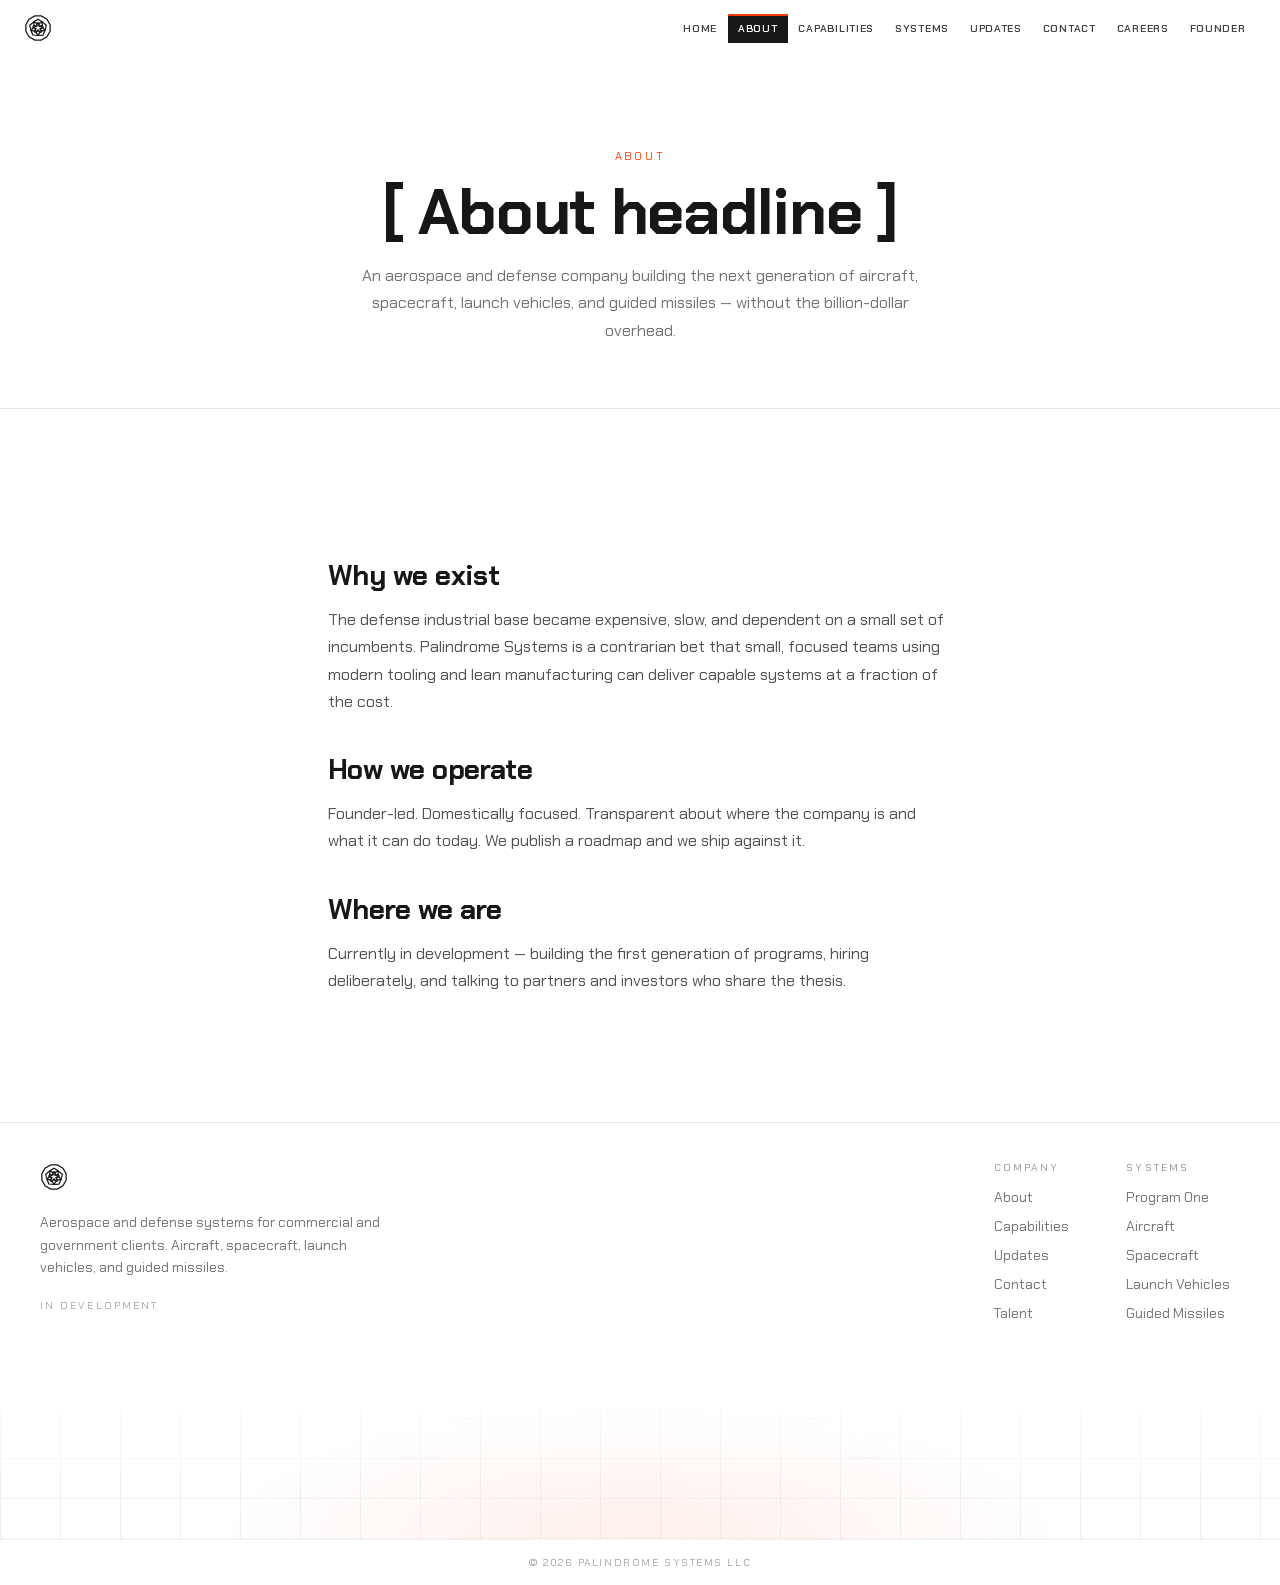
<file: about.html>
<!doctype html>
<html lang="en">
<head>
  <meta charset="utf-8" />
  <meta name="viewport" content="width=device-width, initial-scale=1" />
  <title>About — Palindrome Systems</title>
  <meta name="description" content="About Palindrome Systems — aerospace and defense systems built lean and domestic." />
  <link rel="preconnect" href="https://fonts.googleapis.com">
  <link rel="preconnect" href="https://fonts.gstatic.com" crossorigin>
  <link rel="stylesheet" href="https://fonts.googleapis.com/css2?family=Chakra+Petch:wght@300;400;500;600;700&display=swap">
  <link rel="stylesheet" href="assets/css/styles.css">
</head>
<body>
  <header class="site-header scrolled" data-header>
    <nav class="nav">
      <a class="brand-link" href="index.html"><svg class="brand-logo" viewBox="-100 -100 200 200" aria-hidden="true"><g fill="none" stroke="currentColor" stroke-width="9" stroke-linejoin="miter"><polygon points="86.6,23.3 63.6,63.6 23.3,86.6 -23.3,86.6 -63.6,63.6 -86.6,23.3 -86.6,-23.3 -63.6,-63.6 -23.3,-86.6 23.3,-86.6 63.6,-63.6 86.6,-23.3"/><g><path d="M 0,-62 L 30,-44 L 30,-14 L 8,-14 L 8,-32 L 0,-37 L -8,-32 L -8,-14 L -30,-14 L -30,-44 Z"/><path d="M 0,-62 L 30,-44 L 30,-14 L 8,-14 L 8,-32 L 0,-37 L -8,-32 L -8,-14 L -30,-14 L -30,-44 Z" transform="rotate(72)"/><path d="M 0,-62 L 30,-44 L 30,-14 L 8,-14 L 8,-32 L 0,-37 L -8,-32 L -8,-14 L -30,-14 L -30,-44 Z" transform="rotate(144)"/><path d="M 0,-62 L 30,-44 L 30,-14 L 8,-14 L 8,-32 L 0,-37 L -8,-32 L -8,-14 L -30,-14 L -30,-44 Z" transform="rotate(216)"/><path d="M 0,-62 L 30,-44 L 30,-14 L 8,-14 L 8,-32 L 0,-37 L -8,-32 L -8,-14 L -30,-14 L -30,-44 Z" transform="rotate(288)"/></g></g></svg></a>
      <button class="nav-toggle" aria-controls="primary-nav" aria-expanded="false" aria-label="Menu">
        <svg width="22" height="22" viewBox="0 0 24 24" fill="none" stroke="currentColor" stroke-width="2" stroke-linecap="round" stroke-linejoin="round"><path d="M4 5h16"/><path d="M4 12h16"/><path d="M4 19h16"/></svg>
      </button>
      <div id="primary-nav" class="nav-links">
        <a href="index.html">Home</a>
        <a href="about.html" class="active">About</a>
        <a href="capabilities.html">Capabilities</a>
        <a href="systems.html">Systems</a>
        <a href="updates.html">Updates</a>
        <a href="contact.html">Contact</a>
        <a href="talent.html">Careers</a>
        <a href="founder.html">Founder</a>
      </div>
    </nav>
  </header>

  <main>
    <section class="page-hero">
      <div class="container">
        <span class="eyebrow">About</span>
        <h1>[ About headline ]</h1>
        <p>An aerospace and defense company building the next generation of aircraft, spacecraft, launch vehicles, and guided missiles — without the billion-dollar overhead.</p>
      </div>
    </section>

    <section>
      <div class="container prose">
        <h2>Why we exist</h2>
        <p>The defense industrial base became expensive, slow, and dependent on a small set of incumbents. Palindrome Systems is a contrarian bet that small, focused teams using modern tooling and lean manufacturing can deliver capable systems at a fraction of the cost.</p>

        <h2>How we operate</h2>
        <p>Founder-led. Domestically focused. Transparent about where the company is and what it can do today. We publish a roadmap and we ship against it.</p>

        <h2>Where we are</h2>
        <p>Currently in development — building the first generation of programs, hiring deliberately, and talking to partners and investors who share the thesis.</p>
      </div>
    </section>
  </main>

  <footer class="site-footer">
    <div class="footer-top">
      <div class="footer-brand">
        <a class="brand-link" href="index.html"><svg class="brand-logo" viewBox="-100 -100 200 200" aria-hidden="true"><g fill="none" stroke="currentColor" stroke-width="9" stroke-linejoin="miter"><polygon points="86.6,23.3 63.6,63.6 23.3,86.6 -23.3,86.6 -63.6,63.6 -86.6,23.3 -86.6,-23.3 -63.6,-63.6 -23.3,-86.6 23.3,-86.6 63.6,-63.6 86.6,-23.3"/><g><path d="M 0,-62 L 30,-44 L 30,-14 L 8,-14 L 8,-32 L 0,-37 L -8,-32 L -8,-14 L -30,-14 L -30,-44 Z"/><path d="M 0,-62 L 30,-44 L 30,-14 L 8,-14 L 8,-32 L 0,-37 L -8,-32 L -8,-14 L -30,-14 L -30,-44 Z" transform="rotate(72)"/><path d="M 0,-62 L 30,-44 L 30,-14 L 8,-14 L 8,-32 L 0,-37 L -8,-32 L -8,-14 L -30,-14 L -30,-44 Z" transform="rotate(144)"/><path d="M 0,-62 L 30,-44 L 30,-14 L 8,-14 L 8,-32 L 0,-37 L -8,-32 L -8,-14 L -30,-14 L -30,-44 Z" transform="rotate(216)"/><path d="M 0,-62 L 30,-44 L 30,-14 L 8,-14 L 8,-32 L 0,-37 L -8,-32 L -8,-14 L -30,-14 L -30,-44 Z" transform="rotate(288)"/></g></g></svg></a>
        <p>Aerospace and defense systems for commercial and government clients. Aircraft, spacecraft, launch vehicles, and guided missiles.</p>
        <span class="footer-status">In Development</span>
      </div>
      <div class="footer-cols">
        <div class="footer-col">
          <h4>Company</h4>
          <ul>
            <li><a href="about.html">About</a></li>
            <li><a href="capabilities.html">Capabilities</a></li>
            <li><a href="updates.html">Updates</a></li>
            <li><a href="contact.html">Contact</a></li>
            <li><a href="talent.html">Talent</a></li>
          </ul>
        </div>
        <div class="footer-col">
          <h4>Systems</h4>
          <ul>
            <li><a href="systems/program-one.html">Program One</a></li>
            <li><a href="capabilities.html">Aircraft</a></li>
            <li><a href="capabilities.html">Spacecraft</a></li>
            <li><a href="capabilities.html">Launch Vehicles</a></li>
            <li><a href="capabilities.html">Guided Missiles</a></li>
          </ul>
        </div>
      </div>
    </div>
    <div class="footer-graphic" aria-hidden="true"></div>
    <div class="copyright">© <span data-year>2026</span> Palindrome Systems LLC</div>
  </footer>
  <script src="assets/js/main.js"></script>
</body>
</html>
</file>
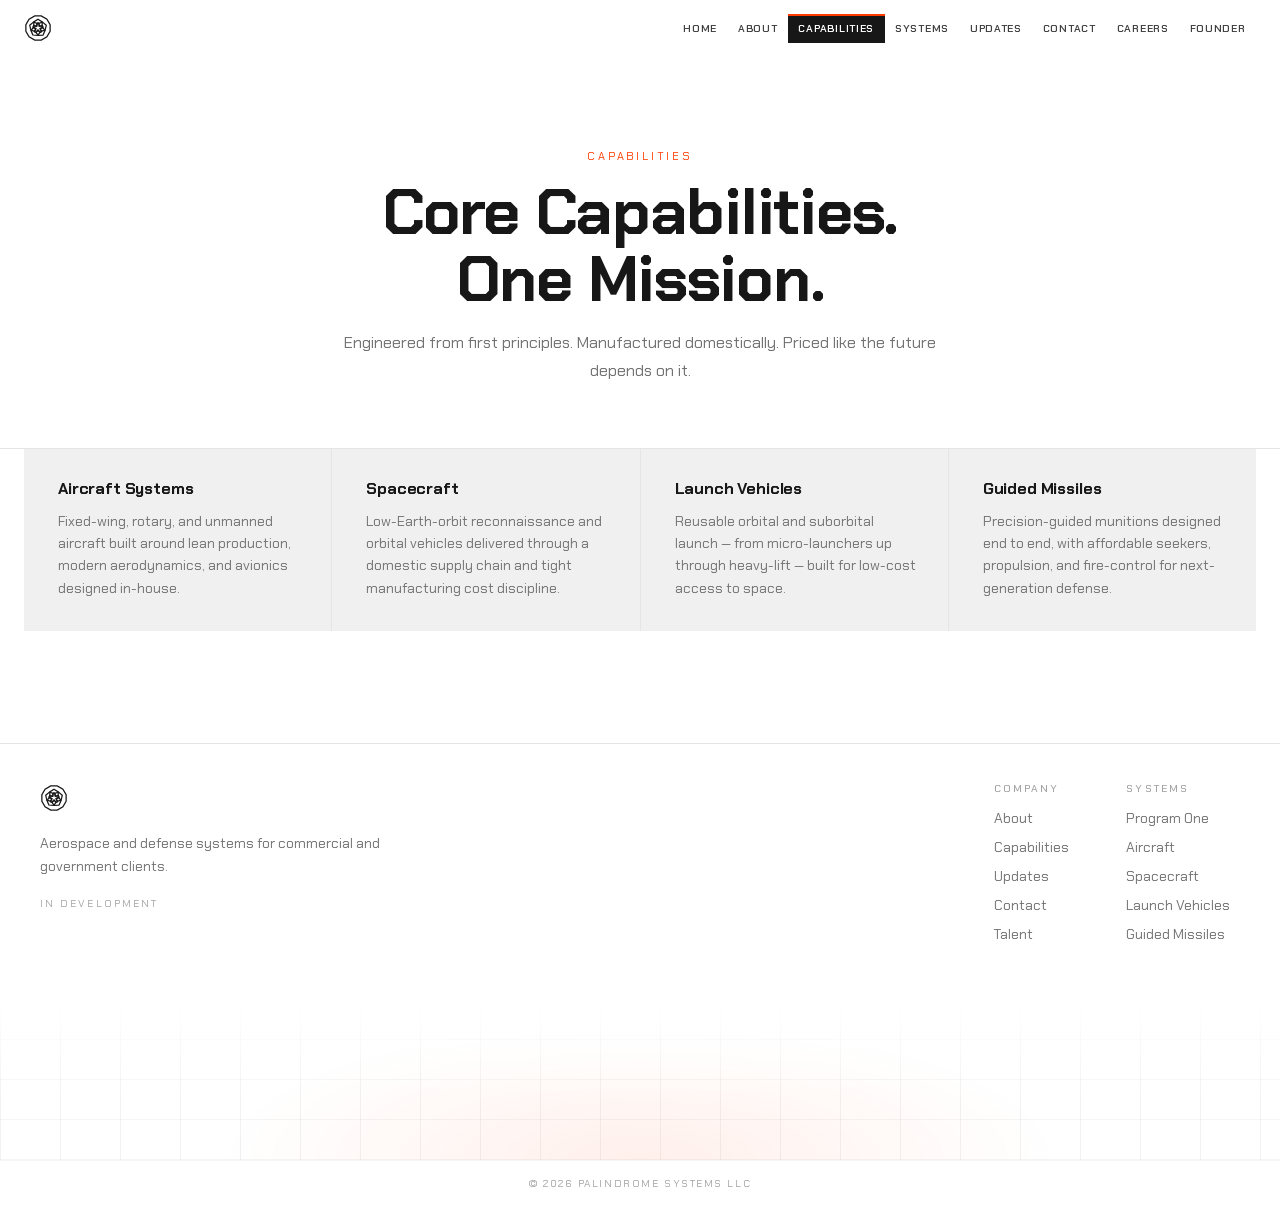
<file: capabilities.html>
<!doctype html>
<html lang="en">
<head>
  <meta charset="utf-8" />
  <meta name="viewport" content="width=device-width, initial-scale=1" />
  <title>Capabilities — Palindrome Systems</title>
  <meta name="description" content="Capabilities across aircraft systems, spacecraft, launch vehicles, and guided missiles." />
  <link rel="preconnect" href="https://fonts.googleapis.com">
  <link rel="preconnect" href="https://fonts.gstatic.com" crossorigin>
  <link rel="stylesheet" href="https://fonts.googleapis.com/css2?family=Chakra+Petch:wght@300;400;500;600;700&display=swap">
  <link rel="stylesheet" href="assets/css/styles.css">
</head>
<body>
  <header class="site-header scrolled" data-header>
    <nav class="nav">
      <a class="brand-link" href="index.html"><svg class="brand-logo" viewBox="-100 -100 200 200" aria-hidden="true"><g fill="none" stroke="currentColor" stroke-width="9" stroke-linejoin="miter"><polygon points="86.6,23.3 63.6,63.6 23.3,86.6 -23.3,86.6 -63.6,63.6 -86.6,23.3 -86.6,-23.3 -63.6,-63.6 -23.3,-86.6 23.3,-86.6 63.6,-63.6 86.6,-23.3"/><g><path d="M 0,-62 L 30,-44 L 30,-14 L 8,-14 L 8,-32 L 0,-37 L -8,-32 L -8,-14 L -30,-14 L -30,-44 Z"/><path d="M 0,-62 L 30,-44 L 30,-14 L 8,-14 L 8,-32 L 0,-37 L -8,-32 L -8,-14 L -30,-14 L -30,-44 Z" transform="rotate(72)"/><path d="M 0,-62 L 30,-44 L 30,-14 L 8,-14 L 8,-32 L 0,-37 L -8,-32 L -8,-14 L -30,-14 L -30,-44 Z" transform="rotate(144)"/><path d="M 0,-62 L 30,-44 L 30,-14 L 8,-14 L 8,-32 L 0,-37 L -8,-32 L -8,-14 L -30,-14 L -30,-44 Z" transform="rotate(216)"/><path d="M 0,-62 L 30,-44 L 30,-14 L 8,-14 L 8,-32 L 0,-37 L -8,-32 L -8,-14 L -30,-14 L -30,-44 Z" transform="rotate(288)"/></g></g></svg></a>
      <button class="nav-toggle" aria-label="Menu"><svg width="22" height="22" viewBox="0 0 24 24" fill="none" stroke="currentColor" stroke-width="2" stroke-linecap="round" stroke-linejoin="round"><path d="M4 5h16"/><path d="M4 12h16"/><path d="M4 19h16"/></svg></button>
      <div id="primary-nav" class="nav-links">
        <a href="index.html">Home</a>
        <a href="about.html">About</a>
        <a href="capabilities.html" class="active">Capabilities</a>
        <a href="systems.html">Systems</a>
        <a href="updates.html">Updates</a>
        <a href="contact.html">Contact</a>
        <a href="talent.html">Careers</a>
        <a href="founder.html">Founder</a>
      </div>
    </nav>
  </header>

  <main>
    <section class="page-hero">
      <div class="container">
        <span class="eyebrow">Capabilities</span>
        <h1>Core Capabilities.<br/>One Mission.</h1>
        <p>Engineered from first principles. Manufactured domestically. Priced like the future depends on it.</p>
      </div>
    </section>

    <section style="padding-top: 0;">
      <div class="container">
        <div class="domain-grid">
          <div class="domain-card">
            <h3>Aircraft Systems</h3>
            <p>Fixed-wing, rotary, and unmanned aircraft built around lean production, modern aerodynamics, and avionics designed in-house.</p>
          </div>
          <div class="domain-card">
            <h3>Spacecraft</h3>
            <p>Low-Earth-orbit reconnaissance and orbital vehicles delivered through a domestic supply chain and tight manufacturing cost discipline.</p>
          </div>
          <div class="domain-card">
            <h3>Launch Vehicles</h3>
            <p>Reusable orbital and suborbital launch — from micro-launchers up through heavy-lift — built for low-cost access to space.</p>
          </div>
          <div class="domain-card">
            <h3>Guided Missiles</h3>
            <p>Precision-guided munitions designed end to end, with affordable seekers, propulsion, and fire-control for next-generation defense.</p>
          </div>
        </div>
      </div>
    </section>
  </main>

  <footer class="site-footer">
    <div class="footer-top">
      <div class="footer-brand">
        <a class="brand-link" href="index.html"><svg class="brand-logo" viewBox="-100 -100 200 200" aria-hidden="true"><g fill="none" stroke="currentColor" stroke-width="9" stroke-linejoin="miter"><polygon points="86.6,23.3 63.6,63.6 23.3,86.6 -23.3,86.6 -63.6,63.6 -86.6,23.3 -86.6,-23.3 -63.6,-63.6 -23.3,-86.6 23.3,-86.6 63.6,-63.6 86.6,-23.3"/><g><path d="M 0,-62 L 30,-44 L 30,-14 L 8,-14 L 8,-32 L 0,-37 L -8,-32 L -8,-14 L -30,-14 L -30,-44 Z"/><path d="M 0,-62 L 30,-44 L 30,-14 L 8,-14 L 8,-32 L 0,-37 L -8,-32 L -8,-14 L -30,-14 L -30,-44 Z" transform="rotate(72)"/><path d="M 0,-62 L 30,-44 L 30,-14 L 8,-14 L 8,-32 L 0,-37 L -8,-32 L -8,-14 L -30,-14 L -30,-44 Z" transform="rotate(144)"/><path d="M 0,-62 L 30,-44 L 30,-14 L 8,-14 L 8,-32 L 0,-37 L -8,-32 L -8,-14 L -30,-14 L -30,-44 Z" transform="rotate(216)"/><path d="M 0,-62 L 30,-44 L 30,-14 L 8,-14 L 8,-32 L 0,-37 L -8,-32 L -8,-14 L -30,-14 L -30,-44 Z" transform="rotate(288)"/></g></g></svg></a>
        <p>Aerospace and defense systems for commercial and government clients.</p>
        <span class="footer-status">In Development</span>
      </div>
      <div class="footer-cols">
        <div class="footer-col"><h4>Company</h4><ul><li><a href="about.html">About</a></li><li><a href="capabilities.html">Capabilities</a></li><li><a href="updates.html">Updates</a></li><li><a href="contact.html">Contact</a></li><li><a href="talent.html">Talent</a></li></ul></div>
        <div class="footer-col"><h4>Systems</h4><ul><li><a href="systems/program-one.html">Program One</a></li><li><a href="capabilities.html">Aircraft</a></li><li><a href="capabilities.html">Spacecraft</a></li><li><a href="capabilities.html">Launch Vehicles</a></li><li><a href="capabilities.html">Guided Missiles</a></li></ul></div>
      </div>
    </div>
    <div class="footer-graphic" aria-hidden="true"></div>
    <div class="copyright">© <span data-year>2026</span> Palindrome Systems LLC</div>
  </footer>
  <script src="assets/js/main.js"></script>
</body>
</html>
</file>
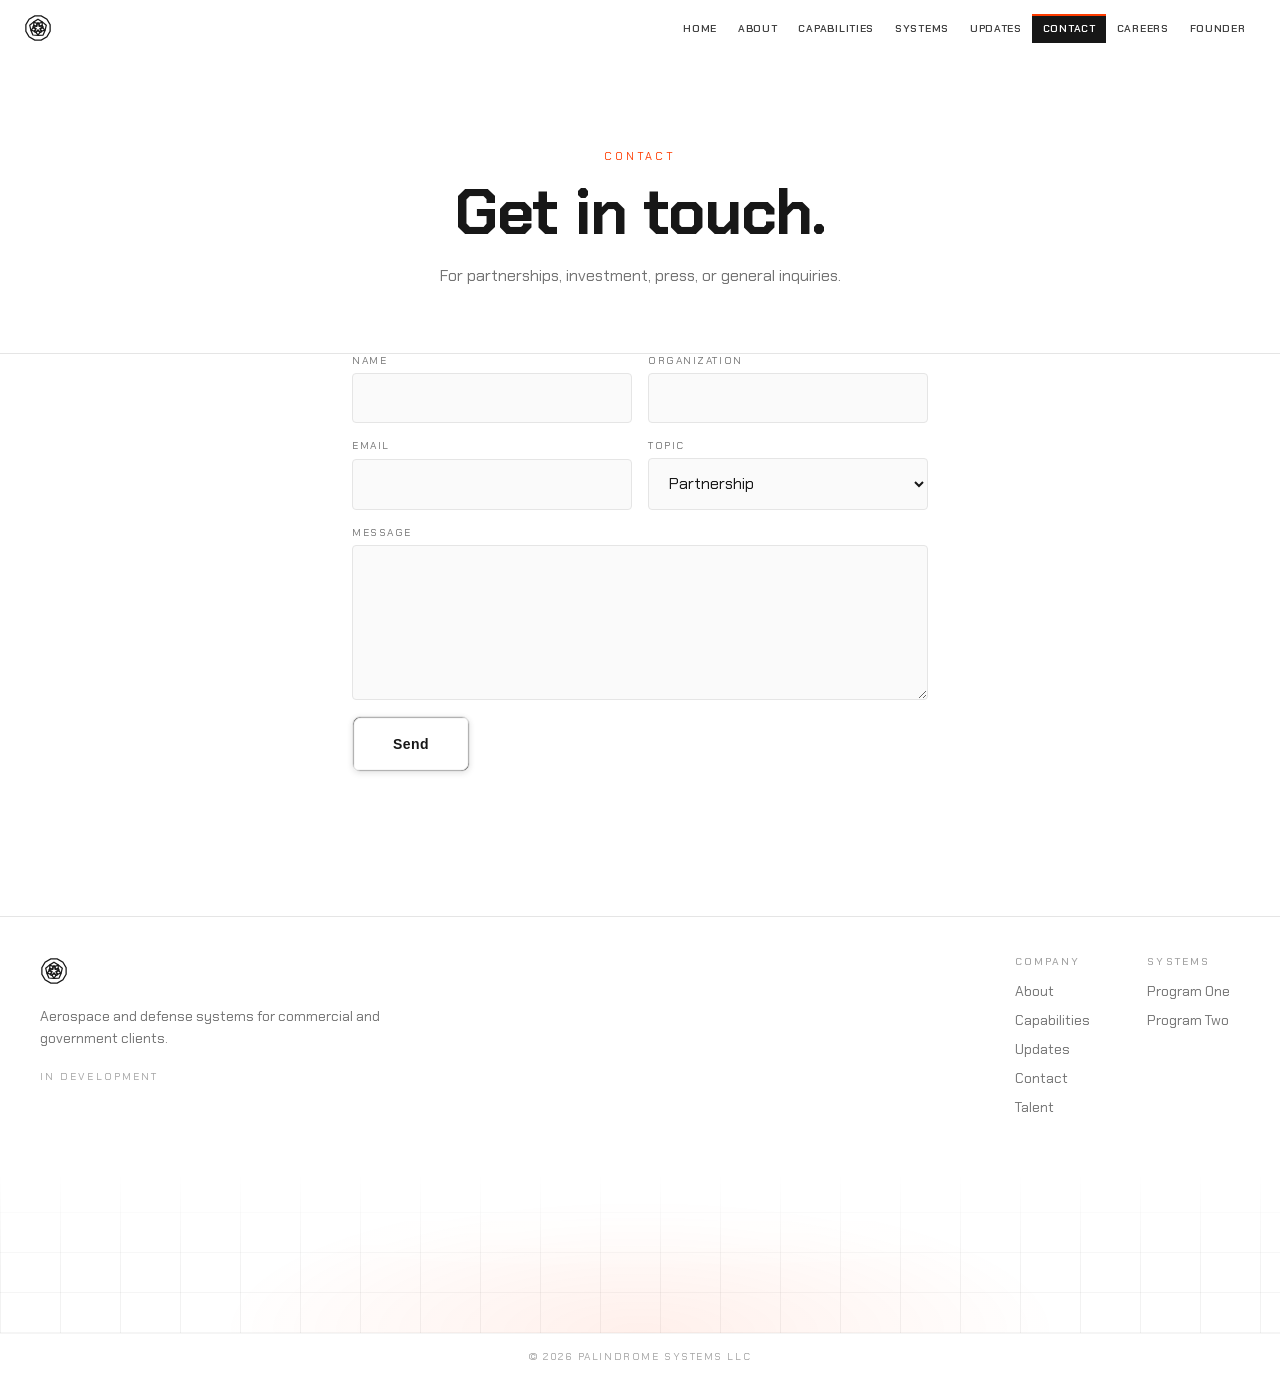
<file: contact.html>
<!doctype html>
<html lang="en">
<head>
  <meta charset="utf-8" />
  <meta name="viewport" content="width=device-width, initial-scale=1" />
  <title>Contact — Palindrome Systems</title>
  <link rel="preconnect" href="https://fonts.googleapis.com">
  <link rel="preconnect" href="https://fonts.gstatic.com" crossorigin>
  <link rel="stylesheet" href="https://fonts.googleapis.com/css2?family=Chakra+Petch:wght@300;400;500;600;700&display=swap">
  <link rel="stylesheet" href="assets/css/styles.css">
</head>
<body>
  <header class="site-header scrolled" data-header>
    <nav class="nav">
      <a class="brand-link" href="index.html"><svg class="brand-logo" viewBox="-100 -100 200 200" aria-hidden="true"><g fill="none" stroke="currentColor" stroke-width="9" stroke-linejoin="miter"><polygon points="86.6,23.3 63.6,63.6 23.3,86.6 -23.3,86.6 -63.6,63.6 -86.6,23.3 -86.6,-23.3 -63.6,-63.6 -23.3,-86.6 23.3,-86.6 63.6,-63.6 86.6,-23.3"/><g><path d="M 0,-62 L 30,-44 L 30,-14 L 8,-14 L 8,-32 L 0,-37 L -8,-32 L -8,-14 L -30,-14 L -30,-44 Z"/><path d="M 0,-62 L 30,-44 L 30,-14 L 8,-14 L 8,-32 L 0,-37 L -8,-32 L -8,-14 L -30,-14 L -30,-44 Z" transform="rotate(72)"/><path d="M 0,-62 L 30,-44 L 30,-14 L 8,-14 L 8,-32 L 0,-37 L -8,-32 L -8,-14 L -30,-14 L -30,-44 Z" transform="rotate(144)"/><path d="M 0,-62 L 30,-44 L 30,-14 L 8,-14 L 8,-32 L 0,-37 L -8,-32 L -8,-14 L -30,-14 L -30,-44 Z" transform="rotate(216)"/><path d="M 0,-62 L 30,-44 L 30,-14 L 8,-14 L 8,-32 L 0,-37 L -8,-32 L -8,-14 L -30,-14 L -30,-44 Z" transform="rotate(288)"/></g></g></svg></a>
      <button class="nav-toggle" aria-label="Menu"><svg width="22" height="22" viewBox="0 0 24 24" fill="none" stroke="currentColor" stroke-width="2" stroke-linecap="round" stroke-linejoin="round"><path d="M4 5h16"/><path d="M4 12h16"/><path d="M4 19h16"/></svg></button>
      <div id="primary-nav" class="nav-links">
        <a href="index.html">Home</a><a href="about.html">About</a><a href="capabilities.html">Capabilities</a><a href="systems.html">Systems</a><a href="updates.html">Updates</a><a href="contact.html" class="active">Contact</a><a href="talent.html">Careers</a><a href="founder.html">Founder</a>
      </div>
    </nav>
  </header>

  <main>
    <section class="page-hero">
      <div class="container">
        <span class="eyebrow">Contact</span>
        <h1>Get in touch.</h1>
        <p>For partnerships, investment, press, or general inquiries.</p>
      </div>
    </section>

    <section style="padding-top:0;">
      <div class="container">
        <form class="form" data-contact-form novalidate>
          <div class="form-row">
            <div class="field"><label for="name">Name</label><input id="name" name="name" type="text" autocomplete="name" required /></div>
            <div class="field"><label for="org">Organization</label><input id="org" name="org" type="text" autocomplete="organization" /></div>
          </div>
          <div class="form-row">
            <div class="field"><label for="email">Email</label><input id="email" name="email" type="email" autocomplete="email" required /></div>
            <div class="field">
              <label for="topic">Topic</label>
              <select id="topic" name="topic">
                <option>Partnership</option>
                <option>Investment</option>
                <option>Careers</option>
                <option>Press</option>
                <option>General</option>
              </select>
            </div>
          </div>
          <div class="field"><label for="message">Message</label><textarea id="message" name="message" rows="6" required></textarea></div>
          <div><button type="submit" class="btn-glass">Send</button></div>
          <p class="form-status" data-form-status role="status" aria-live="polite"></p>
        </form>
      </div>
    </section>
  </main>

  <footer class="site-footer">
    <div class="footer-top">
      <div class="footer-brand">
        <a class="brand-link" href="index.html"><svg class="brand-logo" viewBox="-100 -100 200 200" aria-hidden="true"><g fill="none" stroke="currentColor" stroke-width="9" stroke-linejoin="miter"><polygon points="86.6,23.3 63.6,63.6 23.3,86.6 -23.3,86.6 -63.6,63.6 -86.6,23.3 -86.6,-23.3 -63.6,-63.6 -23.3,-86.6 23.3,-86.6 63.6,-63.6 86.6,-23.3"/><g><path d="M 0,-62 L 30,-44 L 30,-14 L 8,-14 L 8,-32 L 0,-37 L -8,-32 L -8,-14 L -30,-14 L -30,-44 Z"/><path d="M 0,-62 L 30,-44 L 30,-14 L 8,-14 L 8,-32 L 0,-37 L -8,-32 L -8,-14 L -30,-14 L -30,-44 Z" transform="rotate(72)"/><path d="M 0,-62 L 30,-44 L 30,-14 L 8,-14 L 8,-32 L 0,-37 L -8,-32 L -8,-14 L -30,-14 L -30,-44 Z" transform="rotate(144)"/><path d="M 0,-62 L 30,-44 L 30,-14 L 8,-14 L 8,-32 L 0,-37 L -8,-32 L -8,-14 L -30,-14 L -30,-44 Z" transform="rotate(216)"/><path d="M 0,-62 L 30,-44 L 30,-14 L 8,-14 L 8,-32 L 0,-37 L -8,-32 L -8,-14 L -30,-14 L -30,-44 Z" transform="rotate(288)"/></g></g></svg></a>
        <p>Aerospace and defense systems for commercial and government clients.</p>
        <span class="footer-status">In Development</span>
      </div>
      <div class="footer-cols">
        <div class="footer-col"><h4>Company</h4><ul><li><a href="about.html">About</a></li><li><a href="capabilities.html">Capabilities</a></li><li><a href="updates.html">Updates</a></li><li><a href="contact.html">Contact</a></li><li><a href="talent.html">Talent</a></li></ul></div>
        <div class="footer-col"><h4>Systems</h4><ul><li><a href="systems/program-one.html">Program One</a></li><li><a href="systems/program-two.html">Program Two</a></li></ul></div>
      </div>
    </div>
    <div class="footer-graphic" aria-hidden="true"></div>
    <div class="copyright">© <span data-year>2026</span> Palindrome Systems LLC</div>
  </footer>
  <script src="assets/js/main.js"></script>
</body>
</html>
</file>
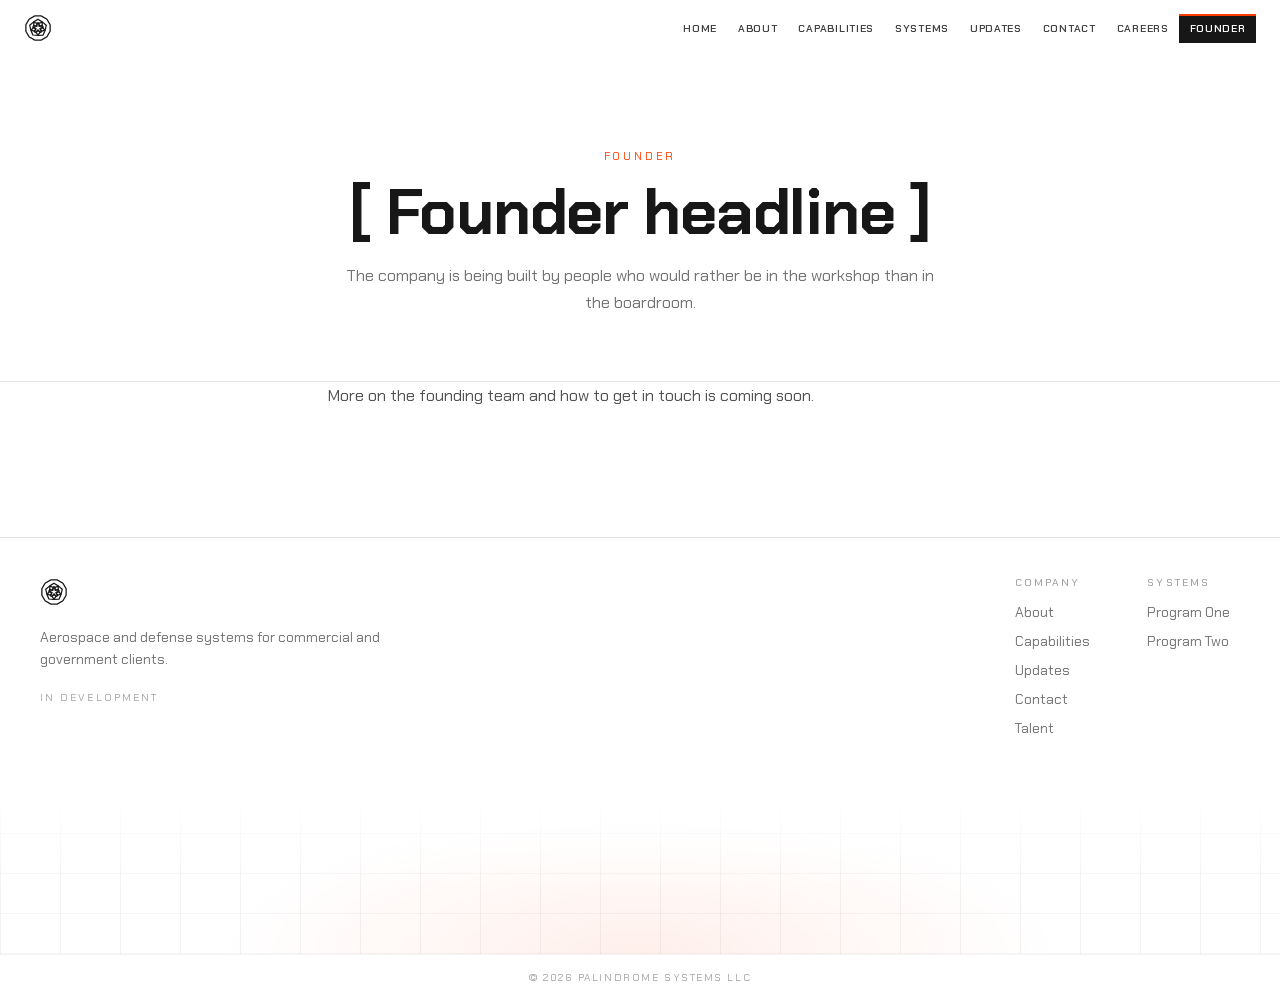
<file: founder.html>
<!doctype html>
<html lang="en">
<head>
  <meta charset="utf-8" />
  <meta name="viewport" content="width=device-width, initial-scale=1" />
  <title>Founder — Palindrome Systems</title>
  <link rel="preconnect" href="https://fonts.googleapis.com">
  <link rel="preconnect" href="https://fonts.gstatic.com" crossorigin>
  <link rel="stylesheet" href="https://fonts.googleapis.com/css2?family=Chakra+Petch:wght@300;400;500;600;700&display=swap">
  <link rel="stylesheet" href="assets/css/styles.css">
</head>
<body>
  <header class="site-header scrolled" data-header>
    <nav class="nav">
      <a class="brand-link" href="index.html"><svg class="brand-logo" viewBox="-100 -100 200 200" aria-hidden="true"><g fill="none" stroke="currentColor" stroke-width="9" stroke-linejoin="miter"><polygon points="86.6,23.3 63.6,63.6 23.3,86.6 -23.3,86.6 -63.6,63.6 -86.6,23.3 -86.6,-23.3 -63.6,-63.6 -23.3,-86.6 23.3,-86.6 63.6,-63.6 86.6,-23.3"/><g><path d="M 0,-62 L 30,-44 L 30,-14 L 8,-14 L 8,-32 L 0,-37 L -8,-32 L -8,-14 L -30,-14 L -30,-44 Z"/><path d="M 0,-62 L 30,-44 L 30,-14 L 8,-14 L 8,-32 L 0,-37 L -8,-32 L -8,-14 L -30,-14 L -30,-44 Z" transform="rotate(72)"/><path d="M 0,-62 L 30,-44 L 30,-14 L 8,-14 L 8,-32 L 0,-37 L -8,-32 L -8,-14 L -30,-14 L -30,-44 Z" transform="rotate(144)"/><path d="M 0,-62 L 30,-44 L 30,-14 L 8,-14 L 8,-32 L 0,-37 L -8,-32 L -8,-14 L -30,-14 L -30,-44 Z" transform="rotate(216)"/><path d="M 0,-62 L 30,-44 L 30,-14 L 8,-14 L 8,-32 L 0,-37 L -8,-32 L -8,-14 L -30,-14 L -30,-44 Z" transform="rotate(288)"/></g></g></svg></a>
      <button class="nav-toggle" aria-label="Menu"><svg width="22" height="22" viewBox="0 0 24 24" fill="none" stroke="currentColor" stroke-width="2" stroke-linecap="round" stroke-linejoin="round"><path d="M4 5h16"/><path d="M4 12h16"/><path d="M4 19h16"/></svg></button>
      <div id="primary-nav" class="nav-links">
        <a href="index.html">Home</a><a href="about.html">About</a><a href="capabilities.html">Capabilities</a><a href="systems.html">Systems</a><a href="updates.html">Updates</a><a href="contact.html">Contact</a><a href="talent.html">Careers</a><a href="founder.html" class="active">Founder</a>
      </div>
    </nav>
  </header>

  <main>
    <section class="page-hero">
      <div class="container">
        <span class="eyebrow">Founder</span>
        <h1>[ Founder headline ]</h1>
        <p>The company is being built by people who would rather be in the workshop than in the boardroom.</p>
      </div>
    </section>

    <section style="padding-top:0;">
      <div class="container prose">
        <p>More on the founding team and how to get in touch is coming soon.</p>
      </div>
    </section>
  </main>

  <footer class="site-footer">
    <div class="footer-top">
      <div class="footer-brand">
        <a class="brand-link" href="index.html"><svg class="brand-logo" viewBox="-100 -100 200 200" aria-hidden="true"><g fill="none" stroke="currentColor" stroke-width="9" stroke-linejoin="miter"><polygon points="86.6,23.3 63.6,63.6 23.3,86.6 -23.3,86.6 -63.6,63.6 -86.6,23.3 -86.6,-23.3 -63.6,-63.6 -23.3,-86.6 23.3,-86.6 63.6,-63.6 86.6,-23.3"/><g><path d="M 0,-62 L 30,-44 L 30,-14 L 8,-14 L 8,-32 L 0,-37 L -8,-32 L -8,-14 L -30,-14 L -30,-44 Z"/><path d="M 0,-62 L 30,-44 L 30,-14 L 8,-14 L 8,-32 L 0,-37 L -8,-32 L -8,-14 L -30,-14 L -30,-44 Z" transform="rotate(72)"/><path d="M 0,-62 L 30,-44 L 30,-14 L 8,-14 L 8,-32 L 0,-37 L -8,-32 L -8,-14 L -30,-14 L -30,-44 Z" transform="rotate(144)"/><path d="M 0,-62 L 30,-44 L 30,-14 L 8,-14 L 8,-32 L 0,-37 L -8,-32 L -8,-14 L -30,-14 L -30,-44 Z" transform="rotate(216)"/><path d="M 0,-62 L 30,-44 L 30,-14 L 8,-14 L 8,-32 L 0,-37 L -8,-32 L -8,-14 L -30,-14 L -30,-44 Z" transform="rotate(288)"/></g></g></svg></a>
        <p>Aerospace and defense systems for commercial and government clients.</p>
        <span class="footer-status">In Development</span>
      </div>
      <div class="footer-cols">
        <div class="footer-col"><h4>Company</h4><ul><li><a href="about.html">About</a></li><li><a href="capabilities.html">Capabilities</a></li><li><a href="updates.html">Updates</a></li><li><a href="contact.html">Contact</a></li><li><a href="talent.html">Talent</a></li></ul></div>
        <div class="footer-col"><h4>Systems</h4><ul><li><a href="systems/program-one.html">Program One</a></li><li><a href="systems/program-two.html">Program Two</a></li></ul></div>
      </div>
    </div>
    <div class="footer-graphic" aria-hidden="true"></div>
    <div class="copyright">© <span data-year>2026</span> Palindrome Systems LLC</div>
  </footer>
  <script src="assets/js/main.js"></script>
</body>
</html>
</file>
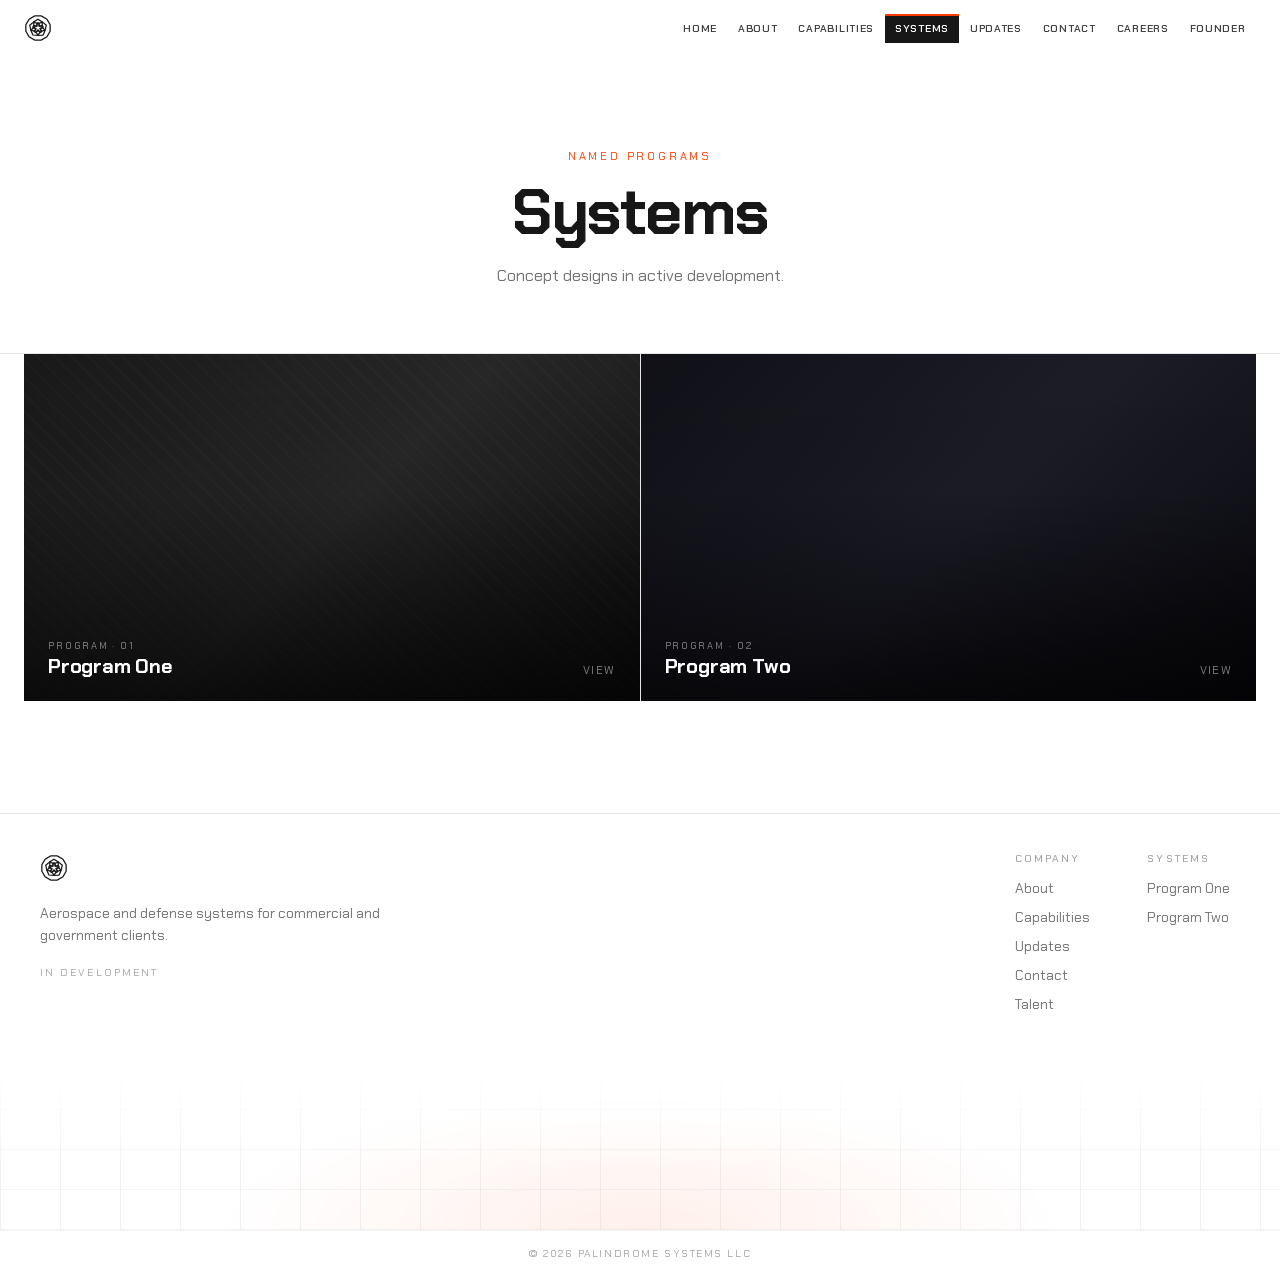
<file: systems.html>
<!doctype html>
<html lang="en">
<head>
  <meta charset="utf-8" />
  <meta name="viewport" content="width=device-width, initial-scale=1" />
  <title>Systems — Palindrome Systems</title>
  <link rel="preconnect" href="https://fonts.googleapis.com">
  <link rel="preconnect" href="https://fonts.gstatic.com" crossorigin>
  <link rel="stylesheet" href="https://fonts.googleapis.com/css2?family=Chakra+Petch:wght@300;400;500;600;700&display=swap">
  <link rel="stylesheet" href="assets/css/styles.css">
</head>
<body>
  <header class="site-header scrolled" data-header>
    <nav class="nav">
      <a class="brand-link" href="index.html"><svg class="brand-logo" viewBox="-100 -100 200 200" aria-hidden="true"><g fill="none" stroke="currentColor" stroke-width="9" stroke-linejoin="miter"><polygon points="86.6,23.3 63.6,63.6 23.3,86.6 -23.3,86.6 -63.6,63.6 -86.6,23.3 -86.6,-23.3 -63.6,-63.6 -23.3,-86.6 23.3,-86.6 63.6,-63.6 86.6,-23.3"/><g><path d="M 0,-62 L 30,-44 L 30,-14 L 8,-14 L 8,-32 L 0,-37 L -8,-32 L -8,-14 L -30,-14 L -30,-44 Z"/><path d="M 0,-62 L 30,-44 L 30,-14 L 8,-14 L 8,-32 L 0,-37 L -8,-32 L -8,-14 L -30,-14 L -30,-44 Z" transform="rotate(72)"/><path d="M 0,-62 L 30,-44 L 30,-14 L 8,-14 L 8,-32 L 0,-37 L -8,-32 L -8,-14 L -30,-14 L -30,-44 Z" transform="rotate(144)"/><path d="M 0,-62 L 30,-44 L 30,-14 L 8,-14 L 8,-32 L 0,-37 L -8,-32 L -8,-14 L -30,-14 L -30,-44 Z" transform="rotate(216)"/><path d="M 0,-62 L 30,-44 L 30,-14 L 8,-14 L 8,-32 L 0,-37 L -8,-32 L -8,-14 L -30,-14 L -30,-44 Z" transform="rotate(288)"/></g></g></svg></a>
      <button class="nav-toggle" aria-label="Menu"><svg width="22" height="22" viewBox="0 0 24 24" fill="none" stroke="currentColor" stroke-width="2" stroke-linecap="round" stroke-linejoin="round"><path d="M4 5h16"/><path d="M4 12h16"/><path d="M4 19h16"/></svg></button>
      <div id="primary-nav" class="nav-links">
        <a href="index.html">Home</a><a href="about.html">About</a><a href="capabilities.html">Capabilities</a><a href="systems.html" class="active">Systems</a><a href="updates.html">Updates</a><a href="contact.html">Contact</a><a href="talent.html">Careers</a><a href="founder.html">Founder</a>
      </div>
    </nav>
  </header>

  <main>
    <section class="page-hero">
      <div class="container">
        <span class="eyebrow">Named Programs</span>
        <h1>Systems</h1>
        <p>Concept designs in active development.</p>
      </div>
    </section>

    <section style="padding-top:0;">
      <div class="container">
        <div class="program-grid">
          <a class="program-card" href="systems/program-one.html">
            <div class="img-fallback" aria-hidden="true"></div>
            <div class="scrim" aria-hidden="true"></div>
            <div class="meta">
              <div><div class="kicker">Program · 01</div><h3>Program One</h3></div>
              <span class="view">View</span>
            </div>
          </a>
          <a class="program-card" href="systems/program-two.html">
            <div class="img-fallback" aria-hidden="true" style="background: linear-gradient(135deg,#101018,#1f1f2c 50%,#0a0a10);"></div>
            <div class="scrim" aria-hidden="true"></div>
            <div class="meta">
              <div><div class="kicker">Program · 02</div><h3>Program Two</h3></div>
              <span class="view">View</span>
            </div>
          </a>
        </div>
      </div>
    </section>
  </main>

  <footer class="site-footer">
    <div class="footer-top">
      <div class="footer-brand">
        <a class="brand-link" href="index.html"><svg class="brand-logo" viewBox="-100 -100 200 200" aria-hidden="true"><g fill="none" stroke="currentColor" stroke-width="9" stroke-linejoin="miter"><polygon points="86.6,23.3 63.6,63.6 23.3,86.6 -23.3,86.6 -63.6,63.6 -86.6,23.3 -86.6,-23.3 -63.6,-63.6 -23.3,-86.6 23.3,-86.6 63.6,-63.6 86.6,-23.3"/><g><path d="M 0,-62 L 30,-44 L 30,-14 L 8,-14 L 8,-32 L 0,-37 L -8,-32 L -8,-14 L -30,-14 L -30,-44 Z"/><path d="M 0,-62 L 30,-44 L 30,-14 L 8,-14 L 8,-32 L 0,-37 L -8,-32 L -8,-14 L -30,-14 L -30,-44 Z" transform="rotate(72)"/><path d="M 0,-62 L 30,-44 L 30,-14 L 8,-14 L 8,-32 L 0,-37 L -8,-32 L -8,-14 L -30,-14 L -30,-44 Z" transform="rotate(144)"/><path d="M 0,-62 L 30,-44 L 30,-14 L 8,-14 L 8,-32 L 0,-37 L -8,-32 L -8,-14 L -30,-14 L -30,-44 Z" transform="rotate(216)"/><path d="M 0,-62 L 30,-44 L 30,-14 L 8,-14 L 8,-32 L 0,-37 L -8,-32 L -8,-14 L -30,-14 L -30,-44 Z" transform="rotate(288)"/></g></g></svg></a>
        <p>Aerospace and defense systems for commercial and government clients.</p>
        <span class="footer-status">In Development</span>
      </div>
      <div class="footer-cols">
        <div class="footer-col"><h4>Company</h4><ul><li><a href="about.html">About</a></li><li><a href="capabilities.html">Capabilities</a></li><li><a href="updates.html">Updates</a></li><li><a href="contact.html">Contact</a></li><li><a href="talent.html">Talent</a></li></ul></div>
        <div class="footer-col"><h4>Systems</h4><ul><li><a href="systems/program-one.html">Program One</a></li><li><a href="systems/program-two.html">Program Two</a></li></ul></div>
      </div>
    </div>
    <div class="footer-graphic" aria-hidden="true"></div>
    <div class="copyright">© <span data-year>2026</span> Palindrome Systems LLC</div>
  </footer>
  <script src="assets/js/main.js"></script>
</body>
</html>
</file>
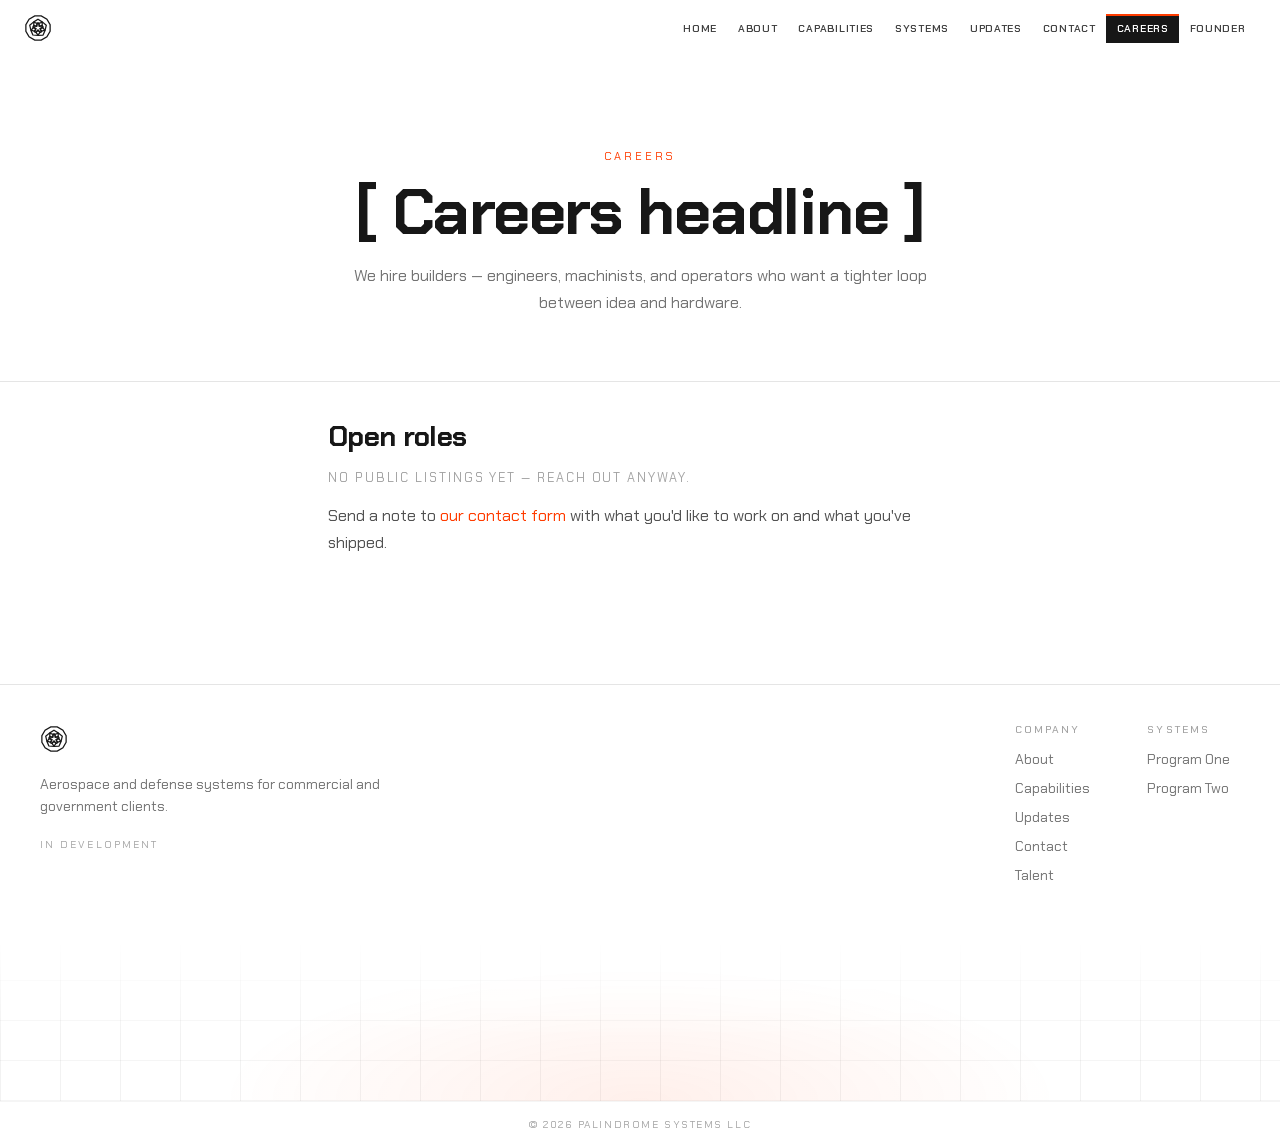
<file: talent.html>
<!doctype html>
<html lang="en">
<head>
  <meta charset="utf-8" />
  <meta name="viewport" content="width=device-width, initial-scale=1" />
  <title>Careers — Palindrome Systems</title>
  <link rel="preconnect" href="https://fonts.googleapis.com">
  <link rel="preconnect" href="https://fonts.gstatic.com" crossorigin>
  <link rel="stylesheet" href="https://fonts.googleapis.com/css2?family=Chakra+Petch:wght@300;400;500;600;700&display=swap">
  <link rel="stylesheet" href="assets/css/styles.css">
</head>
<body>
  <header class="site-header scrolled" data-header>
    <nav class="nav">
      <a class="brand-link" href="index.html"><svg class="brand-logo" viewBox="-100 -100 200 200" aria-hidden="true"><g fill="none" stroke="currentColor" stroke-width="9" stroke-linejoin="miter"><polygon points="86.6,23.3 63.6,63.6 23.3,86.6 -23.3,86.6 -63.6,63.6 -86.6,23.3 -86.6,-23.3 -63.6,-63.6 -23.3,-86.6 23.3,-86.6 63.6,-63.6 86.6,-23.3"/><g><path d="M 0,-62 L 30,-44 L 30,-14 L 8,-14 L 8,-32 L 0,-37 L -8,-32 L -8,-14 L -30,-14 L -30,-44 Z"/><path d="M 0,-62 L 30,-44 L 30,-14 L 8,-14 L 8,-32 L 0,-37 L -8,-32 L -8,-14 L -30,-14 L -30,-44 Z" transform="rotate(72)"/><path d="M 0,-62 L 30,-44 L 30,-14 L 8,-14 L 8,-32 L 0,-37 L -8,-32 L -8,-14 L -30,-14 L -30,-44 Z" transform="rotate(144)"/><path d="M 0,-62 L 30,-44 L 30,-14 L 8,-14 L 8,-32 L 0,-37 L -8,-32 L -8,-14 L -30,-14 L -30,-44 Z" transform="rotate(216)"/><path d="M 0,-62 L 30,-44 L 30,-14 L 8,-14 L 8,-32 L 0,-37 L -8,-32 L -8,-14 L -30,-14 L -30,-44 Z" transform="rotate(288)"/></g></g></svg></a>
      <button class="nav-toggle" aria-label="Menu"><svg width="22" height="22" viewBox="0 0 24 24" fill="none" stroke="currentColor" stroke-width="2" stroke-linecap="round" stroke-linejoin="round"><path d="M4 5h16"/><path d="M4 12h16"/><path d="M4 19h16"/></svg></button>
      <div id="primary-nav" class="nav-links">
        <a href="index.html">Home</a><a href="about.html">About</a><a href="capabilities.html">Capabilities</a><a href="systems.html">Systems</a><a href="updates.html">Updates</a><a href="contact.html">Contact</a><a href="talent.html" class="active">Careers</a><a href="founder.html">Founder</a>
      </div>
    </nav>
  </header>

  <main>
    <section class="page-hero">
      <div class="container">
        <span class="eyebrow">Careers</span>
        <h1>[ Careers headline ]</h1>
        <p>We hire builders — engineers, machinists, and operators who want a tighter loop between idea and hardware.</p>
      </div>
    </section>

    <section style="padding-top:0;">
      <div class="container prose">
        <h2>Open roles</h2>
        <p style="font-family: var(--font-mono); font-size: .8rem; letter-spacing: .15em; text-transform: uppercase; color: var(--ink-400);">No public listings yet — reach out anyway.</p>
        <p>Send a note to <a href="contact.html" style="color:var(--accent);">our contact form</a> with what you'd like to work on and what you've shipped.</p>
      </div>
    </section>
  </main>

  <footer class="site-footer">
    <div class="footer-top">
      <div class="footer-brand">
        <a class="brand-link" href="index.html"><svg class="brand-logo" viewBox="-100 -100 200 200" aria-hidden="true"><g fill="none" stroke="currentColor" stroke-width="9" stroke-linejoin="miter"><polygon points="86.6,23.3 63.6,63.6 23.3,86.6 -23.3,86.6 -63.6,63.6 -86.6,23.3 -86.6,-23.3 -63.6,-63.6 -23.3,-86.6 23.3,-86.6 63.6,-63.6 86.6,-23.3"/><g><path d="M 0,-62 L 30,-44 L 30,-14 L 8,-14 L 8,-32 L 0,-37 L -8,-32 L -8,-14 L -30,-14 L -30,-44 Z"/><path d="M 0,-62 L 30,-44 L 30,-14 L 8,-14 L 8,-32 L 0,-37 L -8,-32 L -8,-14 L -30,-14 L -30,-44 Z" transform="rotate(72)"/><path d="M 0,-62 L 30,-44 L 30,-14 L 8,-14 L 8,-32 L 0,-37 L -8,-32 L -8,-14 L -30,-14 L -30,-44 Z" transform="rotate(144)"/><path d="M 0,-62 L 30,-44 L 30,-14 L 8,-14 L 8,-32 L 0,-37 L -8,-32 L -8,-14 L -30,-14 L -30,-44 Z" transform="rotate(216)"/><path d="M 0,-62 L 30,-44 L 30,-14 L 8,-14 L 8,-32 L 0,-37 L -8,-32 L -8,-14 L -30,-14 L -30,-44 Z" transform="rotate(288)"/></g></g></svg></a>
        <p>Aerospace and defense systems for commercial and government clients.</p>
        <span class="footer-status">In Development</span>
      </div>
      <div class="footer-cols">
        <div class="footer-col"><h4>Company</h4><ul><li><a href="about.html">About</a></li><li><a href="capabilities.html">Capabilities</a></li><li><a href="updates.html">Updates</a></li><li><a href="contact.html">Contact</a></li><li><a href="talent.html">Talent</a></li></ul></div>
        <div class="footer-col"><h4>Systems</h4><ul><li><a href="systems/program-one.html">Program One</a></li><li><a href="systems/program-two.html">Program Two</a></li></ul></div>
      </div>
    </div>
    <div class="footer-graphic" aria-hidden="true"></div>
    <div class="copyright">© <span data-year>2026</span> Palindrome Systems LLC</div>
  </footer>
  <script src="assets/js/main.js"></script>
</body>
</html>
</file>
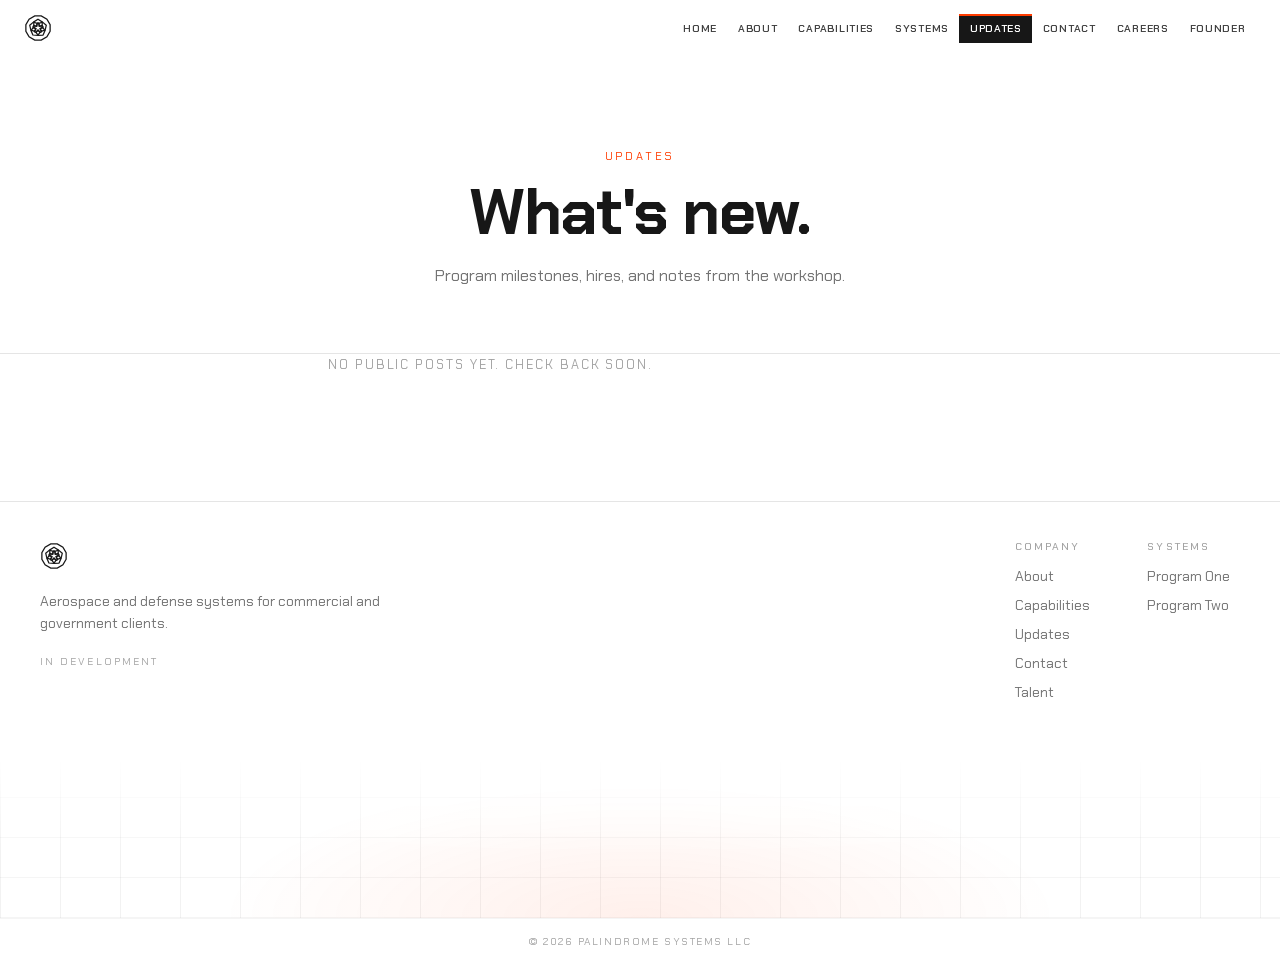
<file: updates.html>
<!doctype html>
<html lang="en">
<head>
  <meta charset="utf-8" />
  <meta name="viewport" content="width=device-width, initial-scale=1" />
  <title>Updates — Palindrome Systems</title>
  <link rel="preconnect" href="https://fonts.googleapis.com">
  <link rel="preconnect" href="https://fonts.gstatic.com" crossorigin>
  <link rel="stylesheet" href="https://fonts.googleapis.com/css2?family=Chakra+Petch:wght@300;400;500;600;700&display=swap">
  <link rel="stylesheet" href="assets/css/styles.css">
</head>
<body>
  <header class="site-header scrolled" data-header>
    <nav class="nav">
      <a class="brand-link" href="index.html"><svg class="brand-logo" viewBox="-100 -100 200 200" aria-hidden="true"><g fill="none" stroke="currentColor" stroke-width="9" stroke-linejoin="miter"><polygon points="86.6,23.3 63.6,63.6 23.3,86.6 -23.3,86.6 -63.6,63.6 -86.6,23.3 -86.6,-23.3 -63.6,-63.6 -23.3,-86.6 23.3,-86.6 63.6,-63.6 86.6,-23.3"/><g><path d="M 0,-62 L 30,-44 L 30,-14 L 8,-14 L 8,-32 L 0,-37 L -8,-32 L -8,-14 L -30,-14 L -30,-44 Z"/><path d="M 0,-62 L 30,-44 L 30,-14 L 8,-14 L 8,-32 L 0,-37 L -8,-32 L -8,-14 L -30,-14 L -30,-44 Z" transform="rotate(72)"/><path d="M 0,-62 L 30,-44 L 30,-14 L 8,-14 L 8,-32 L 0,-37 L -8,-32 L -8,-14 L -30,-14 L -30,-44 Z" transform="rotate(144)"/><path d="M 0,-62 L 30,-44 L 30,-14 L 8,-14 L 8,-32 L 0,-37 L -8,-32 L -8,-14 L -30,-14 L -30,-44 Z" transform="rotate(216)"/><path d="M 0,-62 L 30,-44 L 30,-14 L 8,-14 L 8,-32 L 0,-37 L -8,-32 L -8,-14 L -30,-14 L -30,-44 Z" transform="rotate(288)"/></g></g></svg></a>
      <button class="nav-toggle" aria-label="Menu"><svg width="22" height="22" viewBox="0 0 24 24" fill="none" stroke="currentColor" stroke-width="2" stroke-linecap="round" stroke-linejoin="round"><path d="M4 5h16"/><path d="M4 12h16"/><path d="M4 19h16"/></svg></button>
      <div id="primary-nav" class="nav-links">
        <a href="index.html">Home</a><a href="about.html">About</a><a href="capabilities.html">Capabilities</a><a href="systems.html">Systems</a><a href="updates.html" class="active">Updates</a><a href="contact.html">Contact</a><a href="talent.html">Careers</a><a href="founder.html">Founder</a>
      </div>
    </nav>
  </header>

  <main>
    <section class="page-hero">
      <div class="container">
        <span class="eyebrow">Updates</span>
        <h1>What's new.</h1>
        <p>Program milestones, hires, and notes from the workshop.</p>
      </div>
    </section>

    <section style="padding-top:0;">
      <div class="container prose">
        <p style="font-family: var(--font-mono); font-size: .8rem; letter-spacing: .15em; text-transform: uppercase; color: var(--ink-400);">No public posts yet. Check back soon.</p>
      </div>
    </section>
  </main>

  <footer class="site-footer">
    <div class="footer-top">
      <div class="footer-brand">
        <a class="brand-link" href="index.html"><svg class="brand-logo" viewBox="-100 -100 200 200" aria-hidden="true"><g fill="none" stroke="currentColor" stroke-width="9" stroke-linejoin="miter"><polygon points="86.6,23.3 63.6,63.6 23.3,86.6 -23.3,86.6 -63.6,63.6 -86.6,23.3 -86.6,-23.3 -63.6,-63.6 -23.3,-86.6 23.3,-86.6 63.6,-63.6 86.6,-23.3"/><g><path d="M 0,-62 L 30,-44 L 30,-14 L 8,-14 L 8,-32 L 0,-37 L -8,-32 L -8,-14 L -30,-14 L -30,-44 Z"/><path d="M 0,-62 L 30,-44 L 30,-14 L 8,-14 L 8,-32 L 0,-37 L -8,-32 L -8,-14 L -30,-14 L -30,-44 Z" transform="rotate(72)"/><path d="M 0,-62 L 30,-44 L 30,-14 L 8,-14 L 8,-32 L 0,-37 L -8,-32 L -8,-14 L -30,-14 L -30,-44 Z" transform="rotate(144)"/><path d="M 0,-62 L 30,-44 L 30,-14 L 8,-14 L 8,-32 L 0,-37 L -8,-32 L -8,-14 L -30,-14 L -30,-44 Z" transform="rotate(216)"/><path d="M 0,-62 L 30,-44 L 30,-14 L 8,-14 L 8,-32 L 0,-37 L -8,-32 L -8,-14 L -30,-14 L -30,-44 Z" transform="rotate(288)"/></g></g></svg></a>
        <p>Aerospace and defense systems for commercial and government clients.</p>
        <span class="footer-status">In Development</span>
      </div>
      <div class="footer-cols">
        <div class="footer-col"><h4>Company</h4><ul><li><a href="about.html">About</a></li><li><a href="capabilities.html">Capabilities</a></li><li><a href="updates.html">Updates</a></li><li><a href="contact.html">Contact</a></li><li><a href="talent.html">Talent</a></li></ul></div>
        <div class="footer-col"><h4>Systems</h4><ul><li><a href="systems/program-one.html">Program One</a></li><li><a href="systems/program-two.html">Program Two</a></li></ul></div>
      </div>
    </div>
    <div class="footer-graphic" aria-hidden="true"></div>
    <div class="copyright">© <span data-year>2026</span> Palindrome Systems LLC</div>
  </footer>
  <script src="assets/js/main.js"></script>
</body>
</html>
</file>
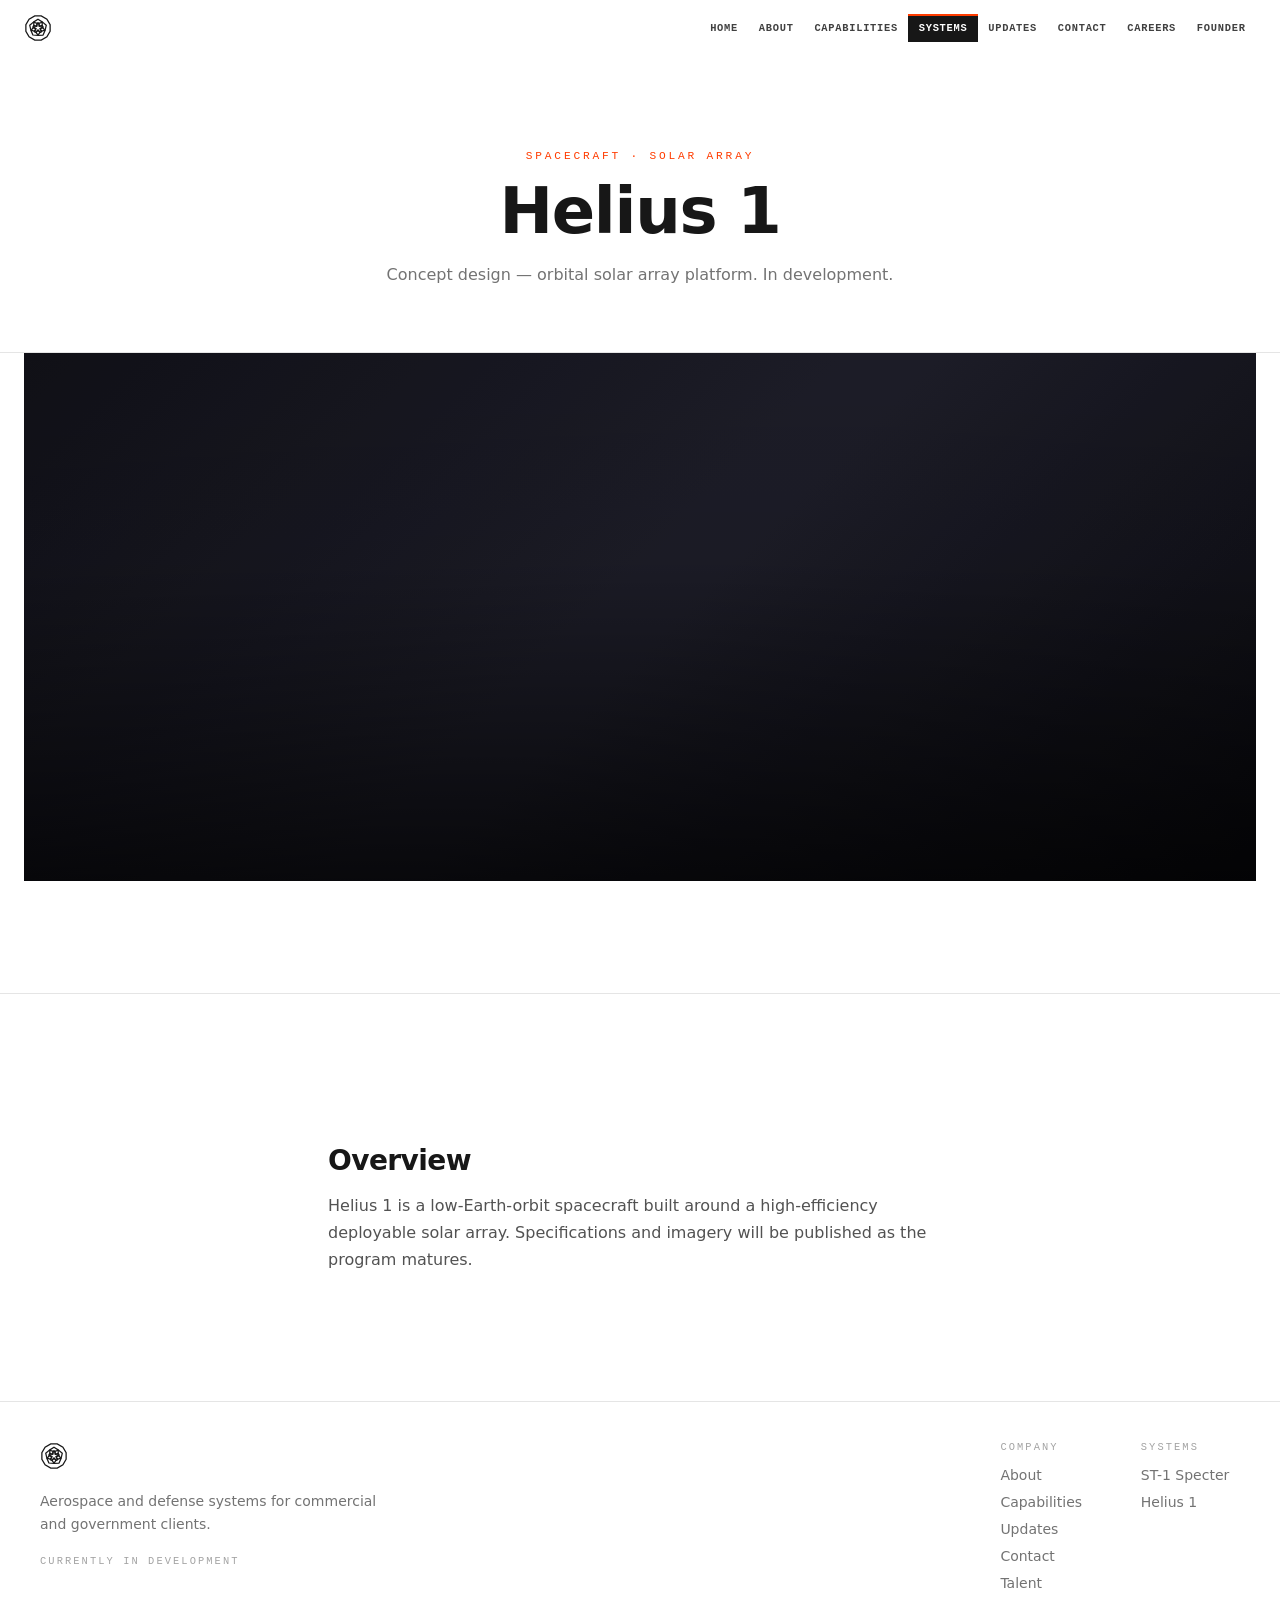
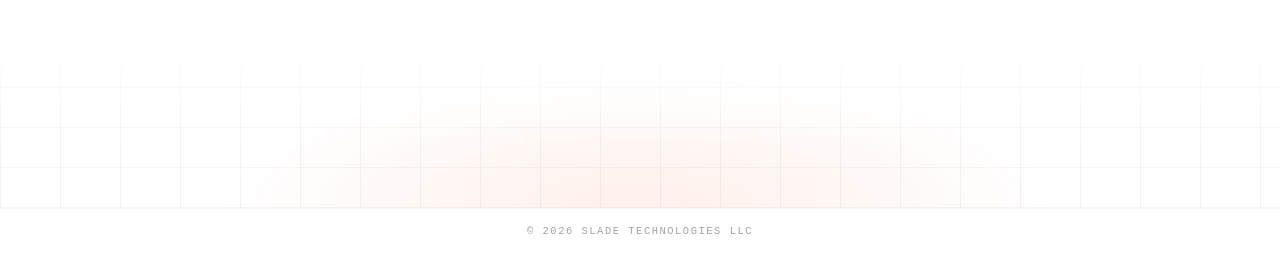
<file: systems/helius-1.html>
<!doctype html>
<html lang="en">
<head>
  <meta charset="utf-8" />
  <meta name="viewport" content="width=device-width, initial-scale=1" />
  <title>Helius 1 — Slade Technologies</title>
  <link rel="preconnect" href="https://fonts.googleapis.com">
  <link rel="preconnect" href="https://fonts.gstatic.com" crossorigin>
  <link rel="stylesheet" href="https://fonts.googleapis.com/css2?family=Inter:wght@400;500;600;700;800&family=JetBrains+Mono:wght@400;500;600&family=Syncopate:wght@400;700&display=swap">
  <link rel="stylesheet" href="../assets/css/styles.css">
</head>
<body>
  <header class="site-header scrolled" data-header>
    <nav class="nav">
      <a class="brand-link" href="../index.html"><svg class="brand-logo" viewBox="-100 -100 200 200" aria-hidden="true"><g fill="none" stroke="currentColor" stroke-width="9" stroke-linejoin="miter"><polygon points="86.6,23.3 63.6,63.6 23.3,86.6 -23.3,86.6 -63.6,63.6 -86.6,23.3 -86.6,-23.3 -63.6,-63.6 -23.3,-86.6 23.3,-86.6 63.6,-63.6 86.6,-23.3"/><g><path d="M 0,-62 L 30,-44 L 30,-14 L 8,-14 L 8,-32 L 0,-37 L -8,-32 L -8,-14 L -30,-14 L -30,-44 Z"/><path d="M 0,-62 L 30,-44 L 30,-14 L 8,-14 L 8,-32 L 0,-37 L -8,-32 L -8,-14 L -30,-14 L -30,-44 Z" transform="rotate(72)"/><path d="M 0,-62 L 30,-44 L 30,-14 L 8,-14 L 8,-32 L 0,-37 L -8,-32 L -8,-14 L -30,-14 L -30,-44 Z" transform="rotate(144)"/><path d="M 0,-62 L 30,-44 L 30,-14 L 8,-14 L 8,-32 L 0,-37 L -8,-32 L -8,-14 L -30,-14 L -30,-44 Z" transform="rotate(216)"/><path d="M 0,-62 L 30,-44 L 30,-14 L 8,-14 L 8,-32 L 0,-37 L -8,-32 L -8,-14 L -30,-14 L -30,-44 Z" transform="rotate(288)"/></g></g></svg></a>
      <button class="nav-toggle" aria-label="Menu"><svg width="22" height="22" viewBox="0 0 24 24" fill="none" stroke="currentColor" stroke-width="2" stroke-linecap="round" stroke-linejoin="round"><path d="M4 5h16"/><path d="M4 12h16"/><path d="M4 19h16"/></svg></button>
      <div id="primary-nav" class="nav-links">
        <a href="../index.html">Home</a><a href="../about.html">About</a><a href="../capabilities.html">Capabilities</a><a href="../systems.html" class="active">Systems</a><a href="../updates.html">Updates</a><a href="../contact.html">Contact</a><a href="../talent.html">Careers</a><a href="../founder.html">Founder</a>
      </div>
    </nav>
  </header>

  <main>
    <section class="page-hero">
      <div class="container">
        <span class="eyebrow">Spacecraft · Solar Array</span>
        <h1>Helius 1</h1>
        <p>Concept design — orbital solar array platform. In development.</p>
      </div>
    </section>

    <section style="padding-top:0;">
      <div class="container">
        <div class="program-card" style="aspect-ratio:21/9; max-width: 100%;">
          <div class="img-fallback" aria-hidden="true" style="background: linear-gradient(135deg,#101018,#1f1f2c 50%,#0a0a10);"></div>
          <div class="scrim" aria-hidden="true"></div>
        </div>
      </div>
    </section>

    <section>
      <div class="container prose">
        <h2>Overview</h2>
        <p>Helius 1 is a low-Earth-orbit spacecraft built around a high-efficiency deployable solar array. Specifications and imagery will be published as the program matures.</p>
      </div>
    </section>
  </main>

  <footer class="site-footer">
    <div class="footer-top">
      <div class="footer-brand">
        <a class="brand-link" href="../index.html"><svg class="brand-logo" viewBox="-100 -100 200 200" aria-hidden="true"><g fill="none" stroke="currentColor" stroke-width="9" stroke-linejoin="miter"><polygon points="86.6,23.3 63.6,63.6 23.3,86.6 -23.3,86.6 -63.6,63.6 -86.6,23.3 -86.6,-23.3 -63.6,-63.6 -23.3,-86.6 23.3,-86.6 63.6,-63.6 86.6,-23.3"/><g><path d="M 0,-62 L 30,-44 L 30,-14 L 8,-14 L 8,-32 L 0,-37 L -8,-32 L -8,-14 L -30,-14 L -30,-44 Z"/><path d="M 0,-62 L 30,-44 L 30,-14 L 8,-14 L 8,-32 L 0,-37 L -8,-32 L -8,-14 L -30,-14 L -30,-44 Z" transform="rotate(72)"/><path d="M 0,-62 L 30,-44 L 30,-14 L 8,-14 L 8,-32 L 0,-37 L -8,-32 L -8,-14 L -30,-14 L -30,-44 Z" transform="rotate(144)"/><path d="M 0,-62 L 30,-44 L 30,-14 L 8,-14 L 8,-32 L 0,-37 L -8,-32 L -8,-14 L -30,-14 L -30,-44 Z" transform="rotate(216)"/><path d="M 0,-62 L 30,-44 L 30,-14 L 8,-14 L 8,-32 L 0,-37 L -8,-32 L -8,-14 L -30,-14 L -30,-44 Z" transform="rotate(288)"/></g></g></svg></a>
        <p>Aerospace and defense systems for commercial and government clients.</p>
        <span class="footer-status">Currently in Development</span>
      </div>
      <div class="footer-cols">
        <div class="footer-col"><h4>Company</h4><ul><li><a href="../about.html">About</a></li><li><a href="../capabilities.html">Capabilities</a></li><li><a href="../updates.html">Updates</a></li><li><a href="../contact.html">Contact</a></li><li><a href="../talent.html">Talent</a></li></ul></div>
        <div class="footer-col"><h4>Systems</h4><ul><li><a href="st-1.html">ST-1 Specter</a></li><li><a href="helius-1.html">Helius 1</a></li></ul></div>
      </div>
    </div>
    <div class="footer-graphic" aria-hidden="true"></div>
    <div class="copyright">© <span data-year>2026</span> Slade Technologies LLC</div>
  </footer>
  <script src="../assets/js/main.js"></script>
</body>
</html>
</file>
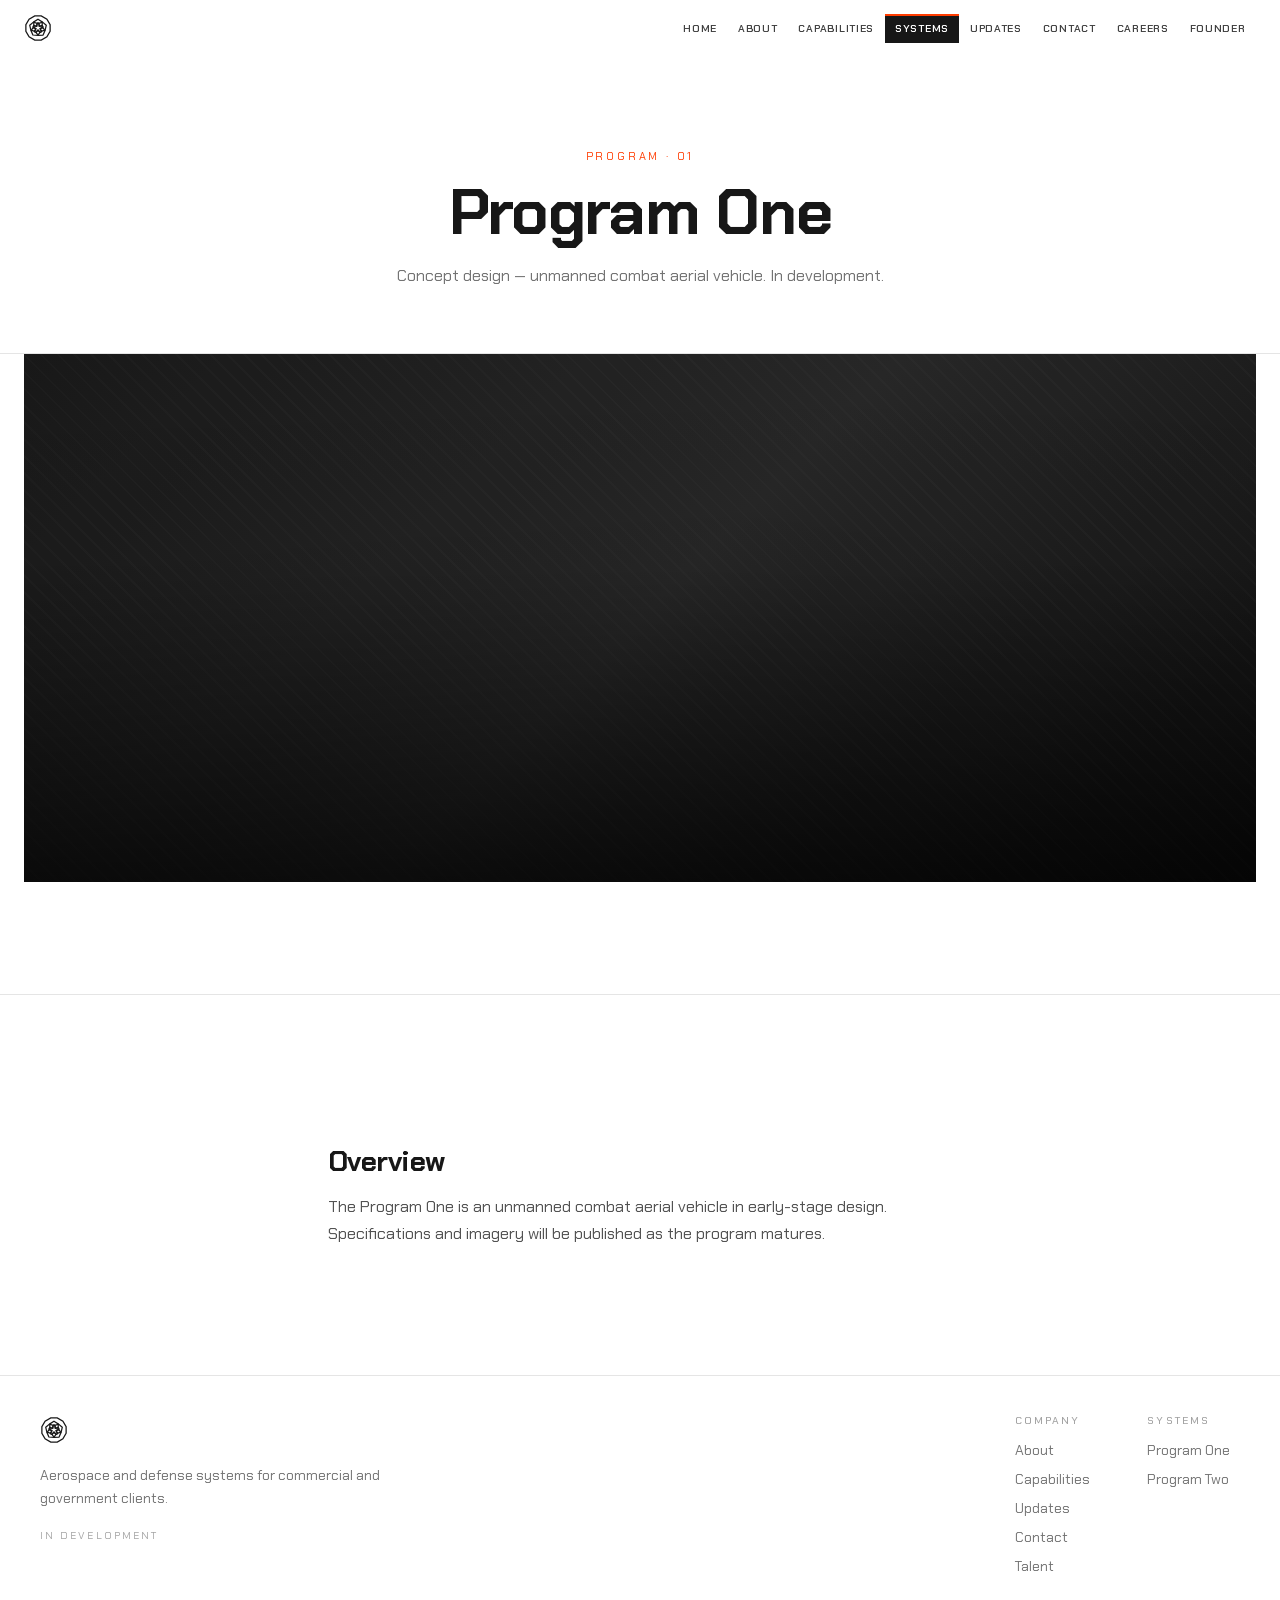
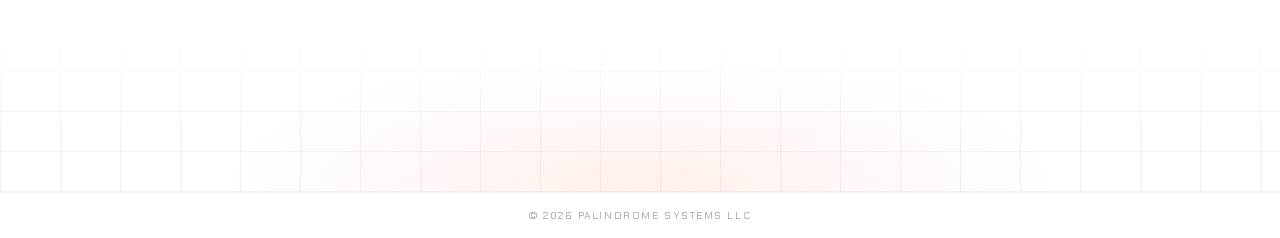
<file: systems/program-one.html>
<!doctype html>
<html lang="en">
<head>
  <meta charset="utf-8" />
  <meta name="viewport" content="width=device-width, initial-scale=1" />
  <title>Program One — Palindrome Systems</title>
  <link rel="preconnect" href="https://fonts.googleapis.com">
  <link rel="preconnect" href="https://fonts.gstatic.com" crossorigin>
  <link rel="stylesheet" href="https://fonts.googleapis.com/css2?family=Chakra+Petch:wght@300;400;500;600;700&display=swap">
  <link rel="stylesheet" href="../assets/css/styles.css">
</head>
<body>
  <header class="site-header scrolled" data-header>
    <nav class="nav">
      <a class="brand-link" href="../index.html"><svg class="brand-logo" viewBox="-100 -100 200 200" aria-hidden="true"><g fill="none" stroke="currentColor" stroke-width="9" stroke-linejoin="miter"><polygon points="86.6,23.3 63.6,63.6 23.3,86.6 -23.3,86.6 -63.6,63.6 -86.6,23.3 -86.6,-23.3 -63.6,-63.6 -23.3,-86.6 23.3,-86.6 63.6,-63.6 86.6,-23.3"/><g><path d="M 0,-62 L 30,-44 L 30,-14 L 8,-14 L 8,-32 L 0,-37 L -8,-32 L -8,-14 L -30,-14 L -30,-44 Z"/><path d="M 0,-62 L 30,-44 L 30,-14 L 8,-14 L 8,-32 L 0,-37 L -8,-32 L -8,-14 L -30,-14 L -30,-44 Z" transform="rotate(72)"/><path d="M 0,-62 L 30,-44 L 30,-14 L 8,-14 L 8,-32 L 0,-37 L -8,-32 L -8,-14 L -30,-14 L -30,-44 Z" transform="rotate(144)"/><path d="M 0,-62 L 30,-44 L 30,-14 L 8,-14 L 8,-32 L 0,-37 L -8,-32 L -8,-14 L -30,-14 L -30,-44 Z" transform="rotate(216)"/><path d="M 0,-62 L 30,-44 L 30,-14 L 8,-14 L 8,-32 L 0,-37 L -8,-32 L -8,-14 L -30,-14 L -30,-44 Z" transform="rotate(288)"/></g></g></svg></a>
      <button class="nav-toggle" aria-label="Menu"><svg width="22" height="22" viewBox="0 0 24 24" fill="none" stroke="currentColor" stroke-width="2" stroke-linecap="round" stroke-linejoin="round"><path d="M4 5h16"/><path d="M4 12h16"/><path d="M4 19h16"/></svg></button>
      <div id="primary-nav" class="nav-links">
        <a href="../index.html">Home</a><a href="../about.html">About</a><a href="../capabilities.html">Capabilities</a><a href="../systems.html" class="active">Systems</a><a href="../updates.html">Updates</a><a href="../contact.html">Contact</a><a href="../talent.html">Careers</a><a href="../founder.html">Founder</a>
      </div>
    </nav>
  </header>

  <main>
    <section class="page-hero">
      <div class="container">
        <span class="eyebrow">Program · 01</span>
        <h1>Program One</h1>
        <p>Concept design — unmanned combat aerial vehicle. In development.</p>
      </div>
    </section>

    <section style="padding-top:0;">
      <div class="container">
        <div class="program-card" style="aspect-ratio:21/9; max-width: 100%;">
          <div class="img-fallback" aria-hidden="true"></div>
          <div class="scrim" aria-hidden="true"></div>
        </div>
      </div>
    </section>

    <section>
      <div class="container prose">
        <h2>Overview</h2>
        <p>The Program One is an unmanned combat aerial vehicle in early-stage design. Specifications and imagery will be published as the program matures.</p>
      </div>
    </section>
  </main>

  <footer class="site-footer">
    <div class="footer-top">
      <div class="footer-brand">
        <a class="brand-link" href="../index.html"><svg class="brand-logo" viewBox="-100 -100 200 200" aria-hidden="true"><g fill="none" stroke="currentColor" stroke-width="9" stroke-linejoin="miter"><polygon points="86.6,23.3 63.6,63.6 23.3,86.6 -23.3,86.6 -63.6,63.6 -86.6,23.3 -86.6,-23.3 -63.6,-63.6 -23.3,-86.6 23.3,-86.6 63.6,-63.6 86.6,-23.3"/><g><path d="M 0,-62 L 30,-44 L 30,-14 L 8,-14 L 8,-32 L 0,-37 L -8,-32 L -8,-14 L -30,-14 L -30,-44 Z"/><path d="M 0,-62 L 30,-44 L 30,-14 L 8,-14 L 8,-32 L 0,-37 L -8,-32 L -8,-14 L -30,-14 L -30,-44 Z" transform="rotate(72)"/><path d="M 0,-62 L 30,-44 L 30,-14 L 8,-14 L 8,-32 L 0,-37 L -8,-32 L -8,-14 L -30,-14 L -30,-44 Z" transform="rotate(144)"/><path d="M 0,-62 L 30,-44 L 30,-14 L 8,-14 L 8,-32 L 0,-37 L -8,-32 L -8,-14 L -30,-14 L -30,-44 Z" transform="rotate(216)"/><path d="M 0,-62 L 30,-44 L 30,-14 L 8,-14 L 8,-32 L 0,-37 L -8,-32 L -8,-14 L -30,-14 L -30,-44 Z" transform="rotate(288)"/></g></g></svg></a>
        <p>Aerospace and defense systems for commercial and government clients.</p>
        <span class="footer-status">In Development</span>
      </div>
      <div class="footer-cols">
        <div class="footer-col"><h4>Company</h4><ul><li><a href="../about.html">About</a></li><li><a href="../capabilities.html">Capabilities</a></li><li><a href="../updates.html">Updates</a></li><li><a href="../contact.html">Contact</a></li><li><a href="../talent.html">Talent</a></li></ul></div>
        <div class="footer-col"><h4>Systems</h4><ul><li><a href="program-one.html">Program One</a></li><li><a href="program-two.html">Program Two</a></li></ul></div>
      </div>
    </div>
    <div class="footer-graphic" aria-hidden="true"></div>
    <div class="copyright">© <span data-year>2026</span> Palindrome Systems LLC</div>
  </footer>
  <script src="../assets/js/main.js"></script>
</body>
</html>
</file>
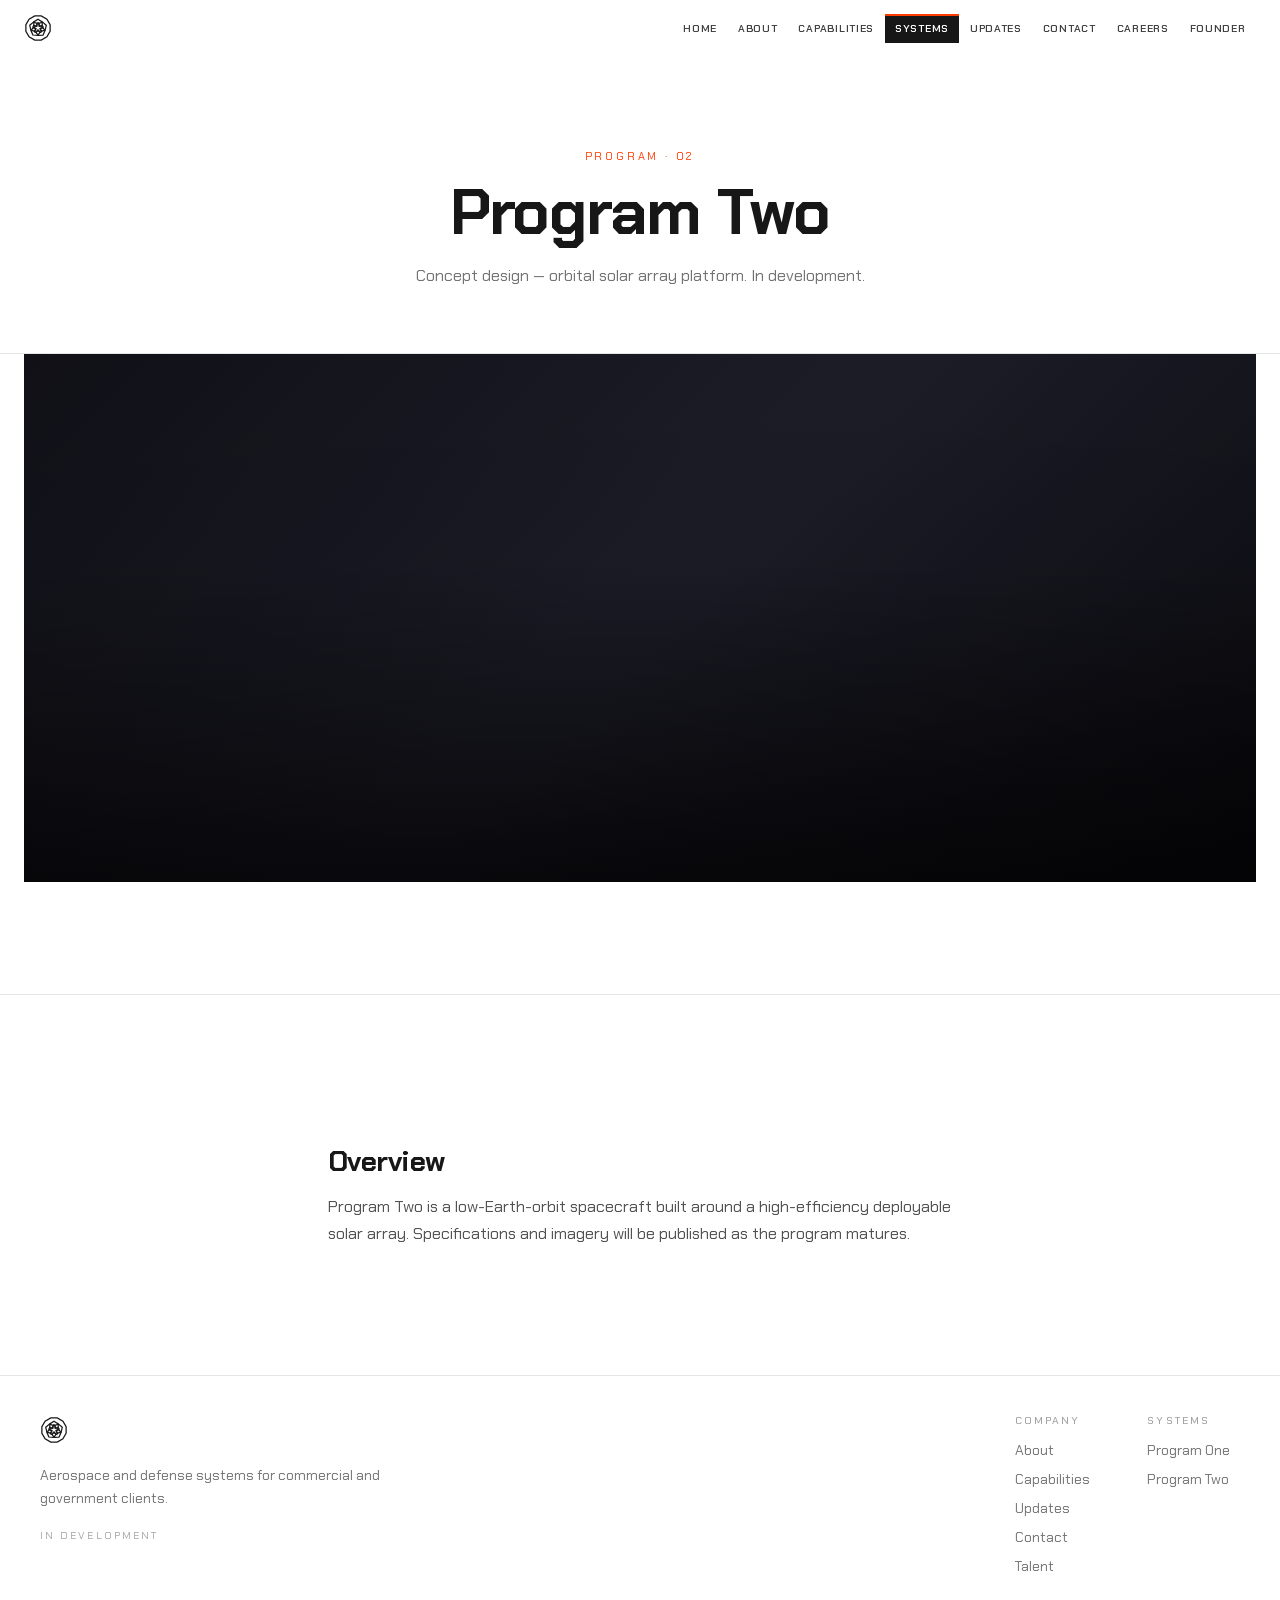
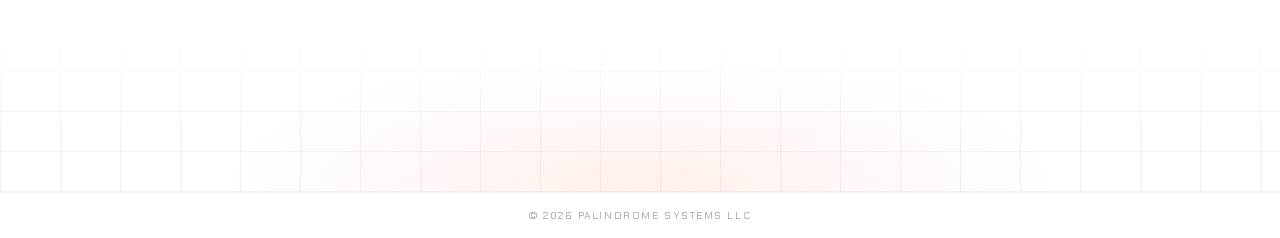
<file: systems/program-two.html>
<!doctype html>
<html lang="en">
<head>
  <meta charset="utf-8" />
  <meta name="viewport" content="width=device-width, initial-scale=1" />
  <title>Program Two — Palindrome Systems</title>
  <link rel="preconnect" href="https://fonts.googleapis.com">
  <link rel="preconnect" href="https://fonts.gstatic.com" crossorigin>
  <link rel="stylesheet" href="https://fonts.googleapis.com/css2?family=Chakra+Petch:wght@300;400;500;600;700&display=swap">
  <link rel="stylesheet" href="../assets/css/styles.css">
</head>
<body>
  <header class="site-header scrolled" data-header>
    <nav class="nav">
      <a class="brand-link" href="../index.html"><svg class="brand-logo" viewBox="-100 -100 200 200" aria-hidden="true"><g fill="none" stroke="currentColor" stroke-width="9" stroke-linejoin="miter"><polygon points="86.6,23.3 63.6,63.6 23.3,86.6 -23.3,86.6 -63.6,63.6 -86.6,23.3 -86.6,-23.3 -63.6,-63.6 -23.3,-86.6 23.3,-86.6 63.6,-63.6 86.6,-23.3"/><g><path d="M 0,-62 L 30,-44 L 30,-14 L 8,-14 L 8,-32 L 0,-37 L -8,-32 L -8,-14 L -30,-14 L -30,-44 Z"/><path d="M 0,-62 L 30,-44 L 30,-14 L 8,-14 L 8,-32 L 0,-37 L -8,-32 L -8,-14 L -30,-14 L -30,-44 Z" transform="rotate(72)"/><path d="M 0,-62 L 30,-44 L 30,-14 L 8,-14 L 8,-32 L 0,-37 L -8,-32 L -8,-14 L -30,-14 L -30,-44 Z" transform="rotate(144)"/><path d="M 0,-62 L 30,-44 L 30,-14 L 8,-14 L 8,-32 L 0,-37 L -8,-32 L -8,-14 L -30,-14 L -30,-44 Z" transform="rotate(216)"/><path d="M 0,-62 L 30,-44 L 30,-14 L 8,-14 L 8,-32 L 0,-37 L -8,-32 L -8,-14 L -30,-14 L -30,-44 Z" transform="rotate(288)"/></g></g></svg></a>
      <button class="nav-toggle" aria-label="Menu"><svg width="22" height="22" viewBox="0 0 24 24" fill="none" stroke="currentColor" stroke-width="2" stroke-linecap="round" stroke-linejoin="round"><path d="M4 5h16"/><path d="M4 12h16"/><path d="M4 19h16"/></svg></button>
      <div id="primary-nav" class="nav-links">
        <a href="../index.html">Home</a><a href="../about.html">About</a><a href="../capabilities.html">Capabilities</a><a href="../systems.html" class="active">Systems</a><a href="../updates.html">Updates</a><a href="../contact.html">Contact</a><a href="../talent.html">Careers</a><a href="../founder.html">Founder</a>
      </div>
    </nav>
  </header>

  <main>
    <section class="page-hero">
      <div class="container">
        <span class="eyebrow">Program · 02</span>
        <h1>Program Two</h1>
        <p>Concept design — orbital solar array platform. In development.</p>
      </div>
    </section>

    <section style="padding-top:0;">
      <div class="container">
        <div class="program-card" style="aspect-ratio:21/9; max-width: 100%;">
          <div class="img-fallback" aria-hidden="true" style="background: linear-gradient(135deg,#101018,#1f1f2c 50%,#0a0a10);"></div>
          <div class="scrim" aria-hidden="true"></div>
        </div>
      </div>
    </section>

    <section>
      <div class="container prose">
        <h2>Overview</h2>
        <p>Program Two is a low-Earth-orbit spacecraft built around a high-efficiency deployable solar array. Specifications and imagery will be published as the program matures.</p>
      </div>
    </section>
  </main>

  <footer class="site-footer">
    <div class="footer-top">
      <div class="footer-brand">
        <a class="brand-link" href="../index.html"><svg class="brand-logo" viewBox="-100 -100 200 200" aria-hidden="true"><g fill="none" stroke="currentColor" stroke-width="9" stroke-linejoin="miter"><polygon points="86.6,23.3 63.6,63.6 23.3,86.6 -23.3,86.6 -63.6,63.6 -86.6,23.3 -86.6,-23.3 -63.6,-63.6 -23.3,-86.6 23.3,-86.6 63.6,-63.6 86.6,-23.3"/><g><path d="M 0,-62 L 30,-44 L 30,-14 L 8,-14 L 8,-32 L 0,-37 L -8,-32 L -8,-14 L -30,-14 L -30,-44 Z"/><path d="M 0,-62 L 30,-44 L 30,-14 L 8,-14 L 8,-32 L 0,-37 L -8,-32 L -8,-14 L -30,-14 L -30,-44 Z" transform="rotate(72)"/><path d="M 0,-62 L 30,-44 L 30,-14 L 8,-14 L 8,-32 L 0,-37 L -8,-32 L -8,-14 L -30,-14 L -30,-44 Z" transform="rotate(144)"/><path d="M 0,-62 L 30,-44 L 30,-14 L 8,-14 L 8,-32 L 0,-37 L -8,-32 L -8,-14 L -30,-14 L -30,-44 Z" transform="rotate(216)"/><path d="M 0,-62 L 30,-44 L 30,-14 L 8,-14 L 8,-32 L 0,-37 L -8,-32 L -8,-14 L -30,-14 L -30,-44 Z" transform="rotate(288)"/></g></g></svg></a>
        <p>Aerospace and defense systems for commercial and government clients.</p>
        <span class="footer-status">In Development</span>
      </div>
      <div class="footer-cols">
        <div class="footer-col"><h4>Company</h4><ul><li><a href="../about.html">About</a></li><li><a href="../capabilities.html">Capabilities</a></li><li><a href="../updates.html">Updates</a></li><li><a href="../contact.html">Contact</a></li><li><a href="../talent.html">Talent</a></li></ul></div>
        <div class="footer-col"><h4>Systems</h4><ul><li><a href="program-one.html">Program One</a></li><li><a href="program-two.html">Program Two</a></li></ul></div>
      </div>
    </div>
    <div class="footer-graphic" aria-hidden="true"></div>
    <div class="copyright">© <span data-year>2026</span> Palindrome Systems LLC</div>
  </footer>
  <script src="../assets/js/main.js"></script>
</body>
</html>
</file>
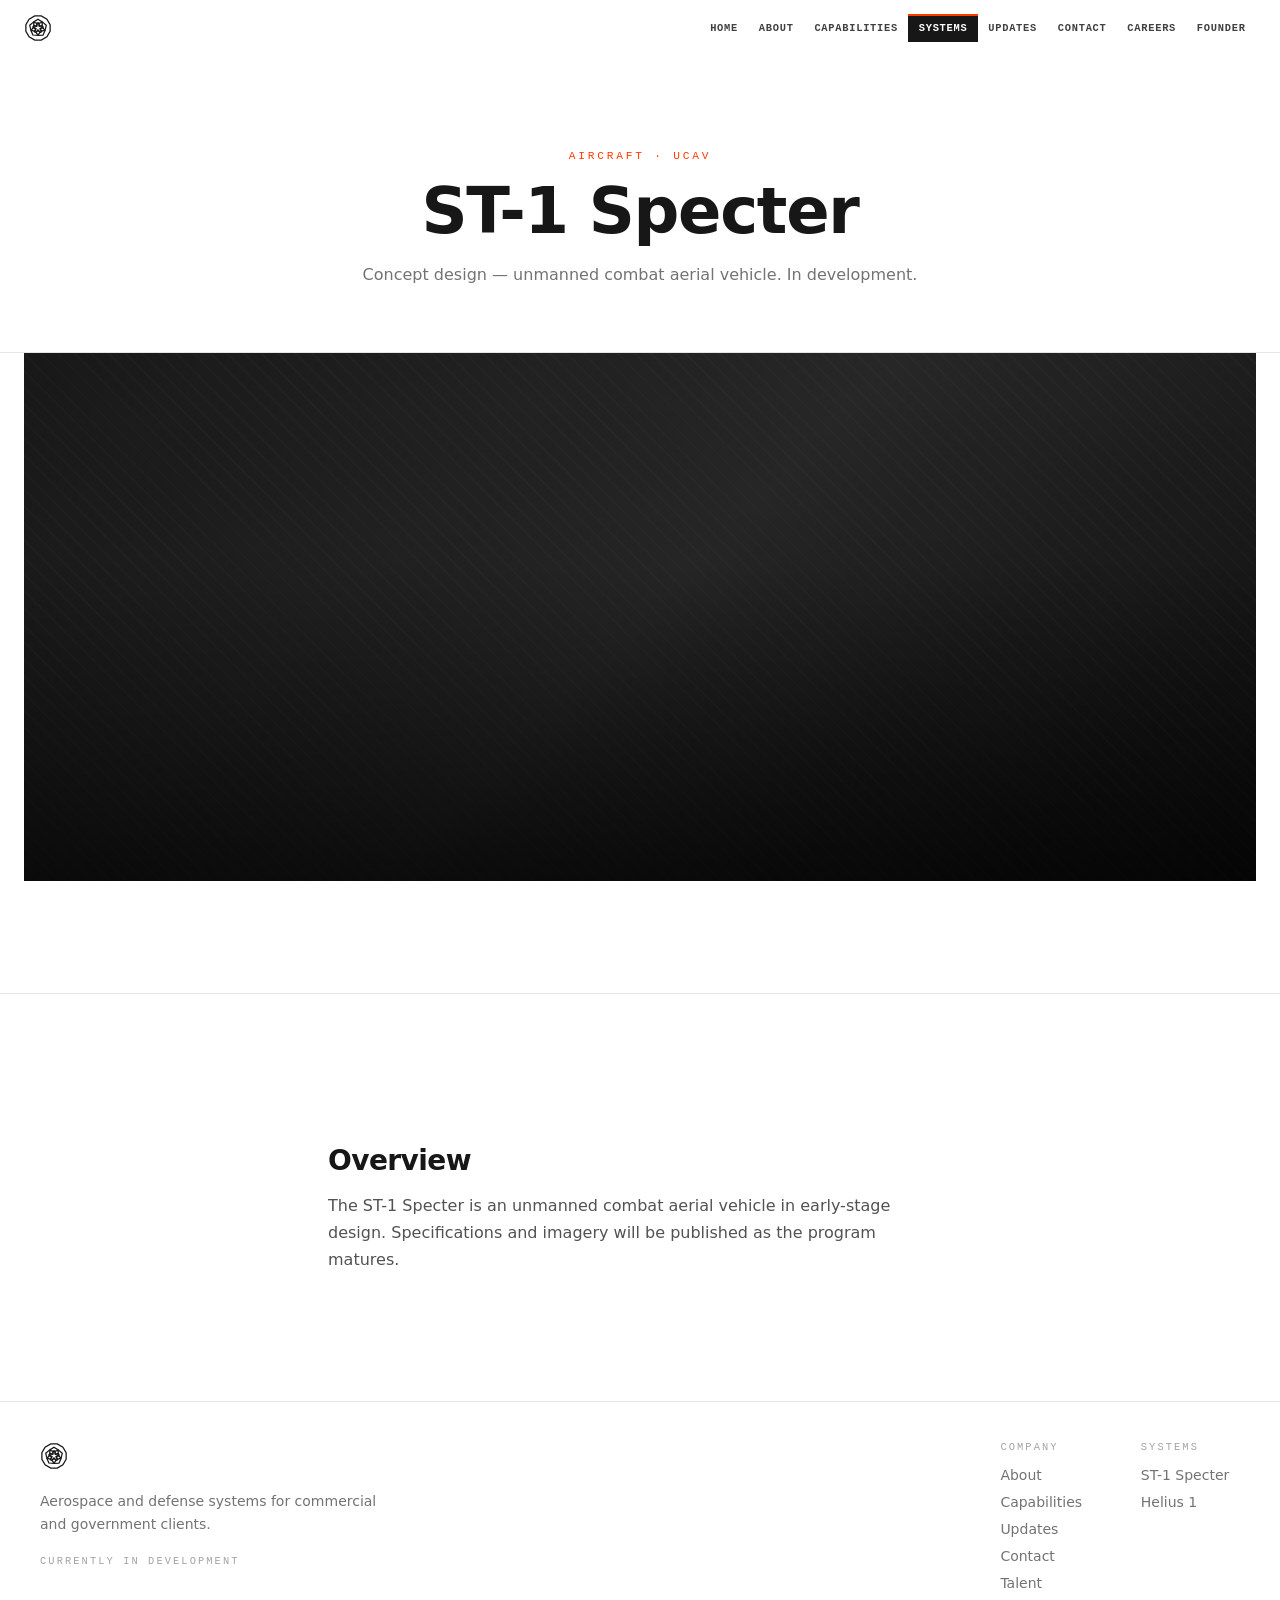
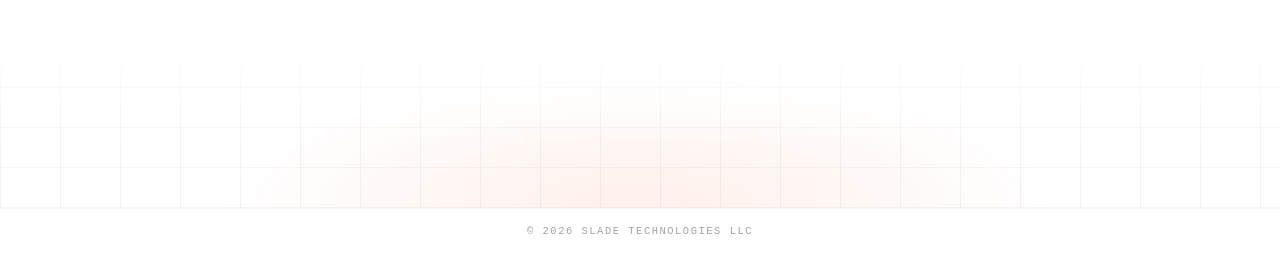
<file: systems/st-1.html>
<!doctype html>
<html lang="en">
<head>
  <meta charset="utf-8" />
  <meta name="viewport" content="width=device-width, initial-scale=1" />
  <title>ST-1 Specter — Slade Technologies</title>
  <link rel="preconnect" href="https://fonts.googleapis.com">
  <link rel="preconnect" href="https://fonts.gstatic.com" crossorigin>
  <link rel="stylesheet" href="https://fonts.googleapis.com/css2?family=Inter:wght@400;500;600;700;800&family=JetBrains+Mono:wght@400;500;600&family=Syncopate:wght@400;700&display=swap">
  <link rel="stylesheet" href="../assets/css/styles.css">
</head>
<body>
  <header class="site-header scrolled" data-header>
    <nav class="nav">
      <a class="brand-link" href="../index.html"><svg class="brand-logo" viewBox="-100 -100 200 200" aria-hidden="true"><g fill="none" stroke="currentColor" stroke-width="9" stroke-linejoin="miter"><polygon points="86.6,23.3 63.6,63.6 23.3,86.6 -23.3,86.6 -63.6,63.6 -86.6,23.3 -86.6,-23.3 -63.6,-63.6 -23.3,-86.6 23.3,-86.6 63.6,-63.6 86.6,-23.3"/><g><path d="M 0,-62 L 30,-44 L 30,-14 L 8,-14 L 8,-32 L 0,-37 L -8,-32 L -8,-14 L -30,-14 L -30,-44 Z"/><path d="M 0,-62 L 30,-44 L 30,-14 L 8,-14 L 8,-32 L 0,-37 L -8,-32 L -8,-14 L -30,-14 L -30,-44 Z" transform="rotate(72)"/><path d="M 0,-62 L 30,-44 L 30,-14 L 8,-14 L 8,-32 L 0,-37 L -8,-32 L -8,-14 L -30,-14 L -30,-44 Z" transform="rotate(144)"/><path d="M 0,-62 L 30,-44 L 30,-14 L 8,-14 L 8,-32 L 0,-37 L -8,-32 L -8,-14 L -30,-14 L -30,-44 Z" transform="rotate(216)"/><path d="M 0,-62 L 30,-44 L 30,-14 L 8,-14 L 8,-32 L 0,-37 L -8,-32 L -8,-14 L -30,-14 L -30,-44 Z" transform="rotate(288)"/></g></g></svg></a>
      <button class="nav-toggle" aria-label="Menu"><svg width="22" height="22" viewBox="0 0 24 24" fill="none" stroke="currentColor" stroke-width="2" stroke-linecap="round" stroke-linejoin="round"><path d="M4 5h16"/><path d="M4 12h16"/><path d="M4 19h16"/></svg></button>
      <div id="primary-nav" class="nav-links">
        <a href="../index.html">Home</a><a href="../about.html">About</a><a href="../capabilities.html">Capabilities</a><a href="../systems.html" class="active">Systems</a><a href="../updates.html">Updates</a><a href="../contact.html">Contact</a><a href="../talent.html">Careers</a><a href="../founder.html">Founder</a>
      </div>
    </nav>
  </header>

  <main>
    <section class="page-hero">
      <div class="container">
        <span class="eyebrow">Aircraft · UCAV</span>
        <h1>ST-1 Specter</h1>
        <p>Concept design — unmanned combat aerial vehicle. In development.</p>
      </div>
    </section>

    <section style="padding-top:0;">
      <div class="container">
        <div class="program-card" style="aspect-ratio:21/9; max-width: 100%;">
          <div class="img-fallback" aria-hidden="true"></div>
          <div class="scrim" aria-hidden="true"></div>
        </div>
      </div>
    </section>

    <section>
      <div class="container prose">
        <h2>Overview</h2>
        <p>The ST-1 Specter is an unmanned combat aerial vehicle in early-stage design. Specifications and imagery will be published as the program matures.</p>
      </div>
    </section>
  </main>

  <footer class="site-footer">
    <div class="footer-top">
      <div class="footer-brand">
        <a class="brand-link" href="../index.html"><svg class="brand-logo" viewBox="-100 -100 200 200" aria-hidden="true"><g fill="none" stroke="currentColor" stroke-width="9" stroke-linejoin="miter"><polygon points="86.6,23.3 63.6,63.6 23.3,86.6 -23.3,86.6 -63.6,63.6 -86.6,23.3 -86.6,-23.3 -63.6,-63.6 -23.3,-86.6 23.3,-86.6 63.6,-63.6 86.6,-23.3"/><g><path d="M 0,-62 L 30,-44 L 30,-14 L 8,-14 L 8,-32 L 0,-37 L -8,-32 L -8,-14 L -30,-14 L -30,-44 Z"/><path d="M 0,-62 L 30,-44 L 30,-14 L 8,-14 L 8,-32 L 0,-37 L -8,-32 L -8,-14 L -30,-14 L -30,-44 Z" transform="rotate(72)"/><path d="M 0,-62 L 30,-44 L 30,-14 L 8,-14 L 8,-32 L 0,-37 L -8,-32 L -8,-14 L -30,-14 L -30,-44 Z" transform="rotate(144)"/><path d="M 0,-62 L 30,-44 L 30,-14 L 8,-14 L 8,-32 L 0,-37 L -8,-32 L -8,-14 L -30,-14 L -30,-44 Z" transform="rotate(216)"/><path d="M 0,-62 L 30,-44 L 30,-14 L 8,-14 L 8,-32 L 0,-37 L -8,-32 L -8,-14 L -30,-14 L -30,-44 Z" transform="rotate(288)"/></g></g></svg></a>
        <p>Aerospace and defense systems for commercial and government clients.</p>
        <span class="footer-status">Currently in Development</span>
      </div>
      <div class="footer-cols">
        <div class="footer-col"><h4>Company</h4><ul><li><a href="../about.html">About</a></li><li><a href="../capabilities.html">Capabilities</a></li><li><a href="../updates.html">Updates</a></li><li><a href="../contact.html">Contact</a></li><li><a href="../talent.html">Talent</a></li></ul></div>
        <div class="footer-col"><h4>Systems</h4><ul><li><a href="st-1.html">ST-1 Specter</a></li><li><a href="helius-1.html">Helius 1</a></li></ul></div>
      </div>
    </div>
    <div class="footer-graphic" aria-hidden="true"></div>
    <div class="copyright">© <span data-year>2026</span> Slade Technologies LLC</div>
  </footer>
  <script src="../assets/js/main.js"></script>
</body>
</html>
</file>
<file: assets/css/styles.css>
/* Slade Technologies — rebuild */
:root {
  --bg: #ffffff;
  --ink: #171717;          /* neutral-900 */
  --ink-700: #404040;
  --ink-600: #525252;
  --ink-500: #737373;
  --ink-400: #a3a3a3;
  --ink-200: #e5e5e5;
  --ink-100: #f5f5f5;
  --black: #0a0a0a;
  --accent: #ff3c00;
  --accent-600: #ea3300;
  --max-w: 80rem;          /* 1280px */
  --font-sans: "Chakra Petch", system-ui, -apple-system, "Segoe UI", Roboto, "Helvetica Neue", Arial, sans-serif;
  --font-display: "Chakra Petch", sans-serif;
  --font-mono: "Chakra Petch", ui-monospace, SFMono-Regular, Menlo, Consolas, monospace;
}

* { box-sizing: border-box; }

html, body {
  margin: 0;
  padding: 0;
  background: var(--bg);
  color: var(--ink);
  font-family: var(--font-sans);
  -webkit-font-smoothing: antialiased;
  text-rendering: optimizeLegibility;
}

body { min-height: 100vh; display: flex; flex-direction: column; }
main { flex: 1; }
img { max-width: 100%; display: block; }
a { color: inherit; text-decoration: none; transition: color .25s ease, opacity .25s ease; }

h1, h2, h3, h4 { margin: 0; font-weight: 700; letter-spacing: -0.02em; line-height: 1.05; }

p { margin: 0 0 1em; color: var(--ink-600); line-height: 1.7; }

.container { max-width: var(--max-w); margin: 0 auto; padding: 0 1.5rem; }

/* Header */
.site-header {
  position: fixed;
  top: 0; left: 0; right: 0;
  z-index: 50;
  background: transparent;
  transition: background .3s ease;
}
.site-header.scrolled {
  background: rgba(255,255,255,0.85);
  backdrop-filter: blur(10px);
  border-bottom: 1px solid var(--ink-200);
}
.nav {
  max-width: var(--max-w);
  margin: 0 auto;
  height: 3.5rem;
  padding: 0 1.5rem;
  display: flex;
  align-items: center;
  justify-content: space-between;
}
.brand-link { display: flex; align-items: center; gap: .6rem; }
.brand-link:hover { opacity: .7; }
.brand-logo { width: 28px; height: 28px; color: var(--ink); display: block; }
.brand-mark {
  font-family: var(--font-display);
  font-weight: 700;
  letter-spacing: .25em;
  font-size: .82rem;
  color: var(--ink);
}
.brand-mark.invert { color: #fff; }
.site-header.scrolled .brand-logo { color: var(--ink); }

.nav-links { display: flex; align-items: center; gap: 0; }
.nav-links a {
  position: relative;
  display: inline-block;
  padding: .5rem .65rem;
  font-family: var(--font-mono);
  font-size: .65rem;
  font-weight: 600;
  letter-spacing: .07em;
  text-transform: uppercase;
  color: var(--ink-700);
  transition: color .3s;
  z-index: 1;
}
.nav-links a::before {
  content: "";
  position: absolute;
  inset: 0;
  border-top: 2px solid var(--accent);
  border-bottom: 2px solid var(--accent);
  opacity: 0;
  transform: scaleY(2);
  transition: transform .3s ease, opacity .3s ease;
  z-index: -1;
}
.nav-links a::after {
  content: "";
  position: absolute;
  top: 2px; left: 0; right: 0; bottom: 0;
  background: var(--ink);
  opacity: 0;
  transform: scaleY(0);
  transform-origin: top;
  transition: transform .3s ease, opacity .3s ease;
  z-index: -1;
}
.nav-links a:hover { color: #fff; }
.nav-links a:hover::before, .nav-links a:hover::after { opacity: 1; transform: scaleY(1); }
.nav-links a.active { color: #fff; }
.nav-links a.active::before, .nav-links a.active::after { opacity: 1; transform: scaleY(1); }

.nav-toggle {
  display: none;
  background: transparent;
  border: 0;
  color: var(--ink-700);
  cursor: pointer;
  padding: .35rem;
}

@media (max-width: 900px) {
  .nav-links { display: none; }
  .nav-toggle { display: inline-flex; }
  .nav-links.open {
    display: flex;
    position: absolute;
    top: 3.5rem;
    left: 1rem; right: 1rem;
    flex-direction: column;
    background: #fff;
    border: 1px solid var(--ink-200);
    padding: .5rem;
    align-items: stretch;
  }
  .nav-links.open a { color: var(--ink); padding: .85rem .65rem; }
}

/* Hero */
.hero {
  position: relative;
  height: 100vh;
  width: 100%;
  overflow: hidden;
  background: #000;
  color: #fff;
}
.hero-bg {
  position: absolute;
  inset: 0;
  background: #050505;
  overflow: hidden;
}
.hero-canvas {
  position: absolute;
  inset: 0;
  width: 100%;
  height: 100%;
  display: block;
}

/* Diagonal "beams" — wide slabs at ~65deg, weighted left of centre */
.hero-beams {
  position: absolute;
  inset: -25%;
  transform: rotate(-65deg);
  transform-origin: center center;
  pointer-events: none;
}
.beam {
  position: absolute;
  top: -10%;
  height: 120%;
  background:
    linear-gradient(
      90deg,
      transparent 0%,
      rgba(255,255,255,0.04) 12%,
      rgba(255,255,255,0.16) 50%,
      rgba(255,255,255,0.04) 88%,
      transparent 100%
    );
  mix-blend-mode: screen;
}
.beam::after {
  content: "";
  position: absolute;
  inset: 0;
  background: linear-gradient(180deg, transparent 0%, rgba(255,255,255,0.06) 50%, transparent 100%);
}
.beam-1 { left: 4%;  width: 180px; opacity: 0.55; }
.beam-2 { left: 16%; width: 360px; opacity: 0.95; }
.beam-3 { left: 36%; width: 460px; opacity: 1;    }
.beam-4 { left: 60%; width: 220px; opacity: 0.45; }
.beam-5 { left: 80%; width: 320px; opacity: 0.55; }

.hero-grid {
  position: absolute;
  inset: 0;
  background-image:
    repeating-linear-gradient(0deg,   rgba(255,255,255,0.025) 0 1px, transparent 1px 64px),
    repeating-linear-gradient(90deg,  rgba(255,255,255,0.025) 0 1px, transparent 1px 64px);
  -webkit-mask-image: radial-gradient(ellipse at 50% 50%, #000 0%, transparent 75%);
          mask-image: radial-gradient(ellipse at 50% 50%, #000 0%, transparent 75%);
  opacity: 0.6;
}

.hero-vignette {
  position: absolute;
  inset: 0;
  background:
    radial-gradient(ellipse at 50% 50%, transparent 30%, rgba(0,0,0,0.55) 80%, rgba(0,0,0,0.85) 100%);
  pointer-events: none;
}

.hero-overlay {
  position: absolute;
  inset: 0;
  background: linear-gradient(to top, rgba(0,0,0,0.5) 0%, transparent 35%, transparent 65%, rgba(0,0,0,0.3) 100%);
  pointer-events: none;
  z-index: 1;
}

.beams-hud {
  position: absolute;
  inset: 0;
  z-index: 2;
  display: grid;
  grid-template-rows: auto 1fr auto;
  padding: 4rem;
  padding-top: 5.5rem;
  font-family: var(--font-display);
  pointer-events: none;
}

.beams-logo-wrap {
  align-self: center;
  display: flex;
  justify-content: center;
  mix-blend-mode: difference;
  margin-top: -2rem;
}
.beams-logo {
  font-family: var(--font-display);
  font-weight: 700;
  letter-spacing: .35em;
  font-size: clamp(1.4rem, 4.5vw, 3.6rem);
  color: #fff;
  white-space: nowrap;
}

/* Hero logo (large) */
.hero-logo {
  display: block;
  width: clamp(160px, 22vw, 360px);
  height: auto;
  color: #fff;
}

.beams-bottom {
  display: flex;
  justify-content: space-between;
  align-items: flex-end;
  flex-wrap: wrap;
  gap: 1rem;
}
.beams-meta {
  font-family: var(--font-mono);
  font-size: .65rem;
  letter-spacing: .05em;
  color: rgba(224,224,224,0.6);
  line-height: 1.8;
}

.beams-cta {
  pointer-events: auto;
  display: inline-block;
  background: #e0e0e0;
  color: #0a0a0a;
  padding: 1rem 2rem;
  font-family: var(--font-display);
  font-weight: 700;
  font-size: .65rem;
  letter-spacing: .1em;
  clip-path: polygon(0 0, 100% 0, 100% 70%, 88% 100%, 0 100%);
  transition: background .3s, transform .3s, color .3s;
}
.beams-cta:hover { background: var(--accent); color: #fff; transform: translateY(-5px); }

.hero-tick {
  position: absolute;
  bottom: 2rem;
  left: 50%;
  transform: translateX(-50%);
  width: 1px;
  height: 60px;
  background: linear-gradient(to bottom, rgba(224,224,224,0.7), transparent);
  z-index: 3;
  animation: beamsFlow 2s infinite ease-in-out;
}

@keyframes beamsFlow {
  0%, 100% { transform: translateX(-50%) scaleY(0); transform-origin: top; }
  50%      { transform: translateX(-50%) scaleY(1); transform-origin: top; }
  51%      { transform: translateX(-50%) scaleY(1); transform-origin: bottom; }
}

@media (max-width: 640px) {
  .beams-hud { padding: 1.5rem; padding-top: 1rem; }
  .beams-meta { display: none; }
  .beams-cta { font-size: .55rem; padding: .75rem 1.25rem; }
  .beams-logo { letter-spacing: .25em; }
}

/* Sections */
section { padding: 7rem 0; border-top: 1px solid var(--ink-200); }
section:first-of-type { border-top: 0; }

.eyebrow {
  display: inline-block;
  font-family: var(--font-mono);
  font-size: .7rem;
  letter-spacing: .25em;
  text-transform: uppercase;
  color: var(--accent);
  margin-bottom: 1rem;
}

.section-title {
  font-size: clamp(2.2rem, 4.4vw, 3rem);
  color: var(--ink);
  letter-spacing: -0.025em;
  line-height: 1;
}
.section-title .muted { color: var(--ink-400); }

.section-head { margin-bottom: 4rem; }

/* Domain grid */
.domain-grid {
  display: grid;
  grid-template-columns: repeat(4, 1fr);
  gap: 1px;
  background: var(--ink-200);
}
.domain-card {
  background: rgba(245,245,245,0.7);
  padding: 2rem;
  border-left: 2px solid transparent;
  transition: background .25s, border-color .25s;
  cursor: pointer;
  display: block;
}
.domain-card:hover { background: rgba(250,250,250,0.95); border-left-color: var(--accent); }
.domain-card h3 { font-size: 1rem; color: var(--ink); margin-bottom: .75rem; letter-spacing: -0.01em; }
.domain-card p { font-size: .875rem; color: var(--ink-500); line-height: 1.6; margin: 0; }

@media (max-width: 1024px) { .domain-grid { grid-template-columns: repeat(2, 1fr); } }
@media (max-width: 600px)  { .domain-grid { grid-template-columns: 1fr; } }

.link-arrow {
  display: inline-flex;
  align-items: center;
  gap: .5rem;
  font-size: .875rem;
  color: var(--ink-400);
  text-transform: uppercase;
  letter-spacing: .08em;
  margin-top: 3rem;
  transition: color .25s;
}
.link-arrow:hover { color: var(--ink); }
.link-arrow svg { transition: transform .25s; }
.link-arrow:hover svg { transform: translate(2px, -2px); }

/* Programs grid */
.program-grid {
  display: grid;
  grid-template-columns: repeat(2, 1fr);
  gap: 1px;
  background: var(--ink-200);
}
.program-card {
  position: relative;
  display: block;
  aspect-ratio: 16 / 9;
  background: #111;
  overflow: hidden;
}
.program-card .img-fallback {
  position: absolute;
  inset: 0;
  background:
    linear-gradient(135deg, #1a1a1a 0%, #2b2b2b 50%, #111 100%),
    repeating-linear-gradient(45deg, rgba(255,255,255,0.02) 0 2px, transparent 2px 12px);
  background-blend-mode: overlay;
  opacity: .85;
  transition: opacity .7s, transform .7s;
}
.program-card:hover .img-fallback { opacity: 1; transform: scale(1.03); }
.program-card .scrim {
  position: absolute; inset: 0;
  background: linear-gradient(to top, rgba(0,0,0,0.7), rgba(0,0,0,0.05) 60%, transparent);
}
.program-card .meta {
  position: absolute; left: 0; right: 0; bottom: 0;
  padding: 1.5rem;
  display: flex;
  align-items: flex-end;
  justify-content: space-between;
  color: #fff;
}
.program-card .kicker {
  font-family: var(--font-mono);
  font-size: .6rem;
  letter-spacing: .2em;
  text-transform: uppercase;
  color: rgba(255,255,255,0.5);
  margin-bottom: .25rem;
}
.program-card h3 { font-size: 1.25rem; letter-spacing: -0.01em; }
.program-card .view {
  font-family: var(--font-mono);
  font-size: .7rem;
  letter-spacing: .12em;
  text-transform: uppercase;
  color: rgba(255,255,255,0.5);
  display: inline-flex;
  align-items: center;
  gap: .35rem;
  transition: color .25s;
}
.program-card:hover .view { color: #fff; }

@media (max-width: 800px) { .program-grid { grid-template-columns: 1fr; } }

/* Mission split */
.split {
  display: grid;
  grid-template-columns: 1fr 1fr;
  gap: 5rem;
  align-items: center;
}
.split h2 {
  font-size: clamp(2.2rem, 4.4vw, 3rem);
  line-height: 1.1;
  margin-bottom: 2rem;
}
.split p { color: var(--ink-600); }
.split p.fine { color: var(--ink-400); font-size: .875rem; margin-top: 0; }
.split-image {
  position: relative;
  aspect-ratio: 3 / 4;
  background:
    linear-gradient(135deg, #2a2a2a, #0e0e0e),
    repeating-linear-gradient(90deg, rgba(255,255,255,0.04) 0 1px, transparent 1px 12px);
  background-blend-mode: overlay;
  overflow: hidden;
}
.split-image::after {
  content: "";
  position: absolute;
  inset: 0;
  background: radial-gradient(800px 400px at 30% 30%, rgba(255,60,0,0.12), transparent 60%);
}

@media (max-width: 900px) { .split { grid-template-columns: 1fr; gap: 3rem; } }

/* CTA section */
.cta {
  text-align: center;
  max-width: 48rem;
  margin: 0 auto;
}
.cta h2 { font-size: clamp(2.2rem, 4.4vw, 3rem); line-height: 1.1; margin-bottom: 1.5rem; }
.cta p { max-width: 36rem; margin: 0 auto 2.5rem; color: var(--ink-500); }

.cta-row {
  display: flex;
  flex-wrap: wrap;
  gap: 1.5rem;
  justify-content: center;
  align-items: center;
}

.btn-glass {
  position: relative;
  display: inline-flex;
  align-items: center;
  gap: .5rem;
  padding: 0 2.5rem;
  height: 3.5rem;
  border-radius: .5rem;
  background: transparent;
  color: var(--ink);
  font-weight: 600;
  letter-spacing: .03em;
  font-size: .875rem;
  border: 1px solid var(--ink-200);
  box-shadow:
    0 0 6px rgba(0,0,0,0.03),
    0 2px 6px rgba(0,0,0,0.08),
    inset 1px 1px 1px -0.5px rgba(0,0,0,0.6),
    inset -1px -1px 1px -0.5px rgba(0,0,0,0.6),
    0 0 12px rgba(255,255,255,0.15);
  transition: transform .3s;
  cursor: pointer;
}
.btn-glass:hover { transform: scale(1.05); }

.text-link {
  font-family: var(--font-mono);
  font-size: .8rem;
  letter-spacing: .1em;
  text-transform: uppercase;
  color: var(--ink-400);
  transition: color .25s;
}
.text-link:hover { color: var(--ink); }

/* Footer */
.site-footer {
  width: 100%;
  border-top: 1px solid var(--ink-200);
  background: #fff;
}
.footer-top {
  display: flex;
  justify-content: space-between;
  flex-wrap: wrap;
  gap: 2.5rem;
  padding: 2.5rem;
}
.footer-brand { max-width: 22rem; display: flex; flex-direction: column; gap: 1.25rem; }
.footer-brand p { color: var(--ink-500); font-size: .875rem; line-height: 1.6; margin: 0; }
.footer-status {
  font-family: var(--font-mono);
  font-size: .65rem;
  letter-spacing: .2em;
  text-transform: uppercase;
  color: var(--ink-400);
}

.footer-cols { display: flex; flex-wrap: wrap; gap: 3rem; padding-top: 0; }
.footer-col h4 {
  font-family: var(--font-mono);
  font-size: .65rem;
  letter-spacing: .2em;
  text-transform: uppercase;
  color: var(--ink-400);
  font-weight: 500;
  margin-bottom: .75rem;
}
.footer-col ul { list-style: none; padding: 0; margin: 0; display: flex; flex-direction: column; gap: .5rem; }
.footer-col a {
  font-size: .875rem;
  color: var(--ink-500);
  display: inline-flex;
  align-items: center;
  gap: .35rem;
  transition: color .25s;
}
.footer-col a:hover { color: var(--ink); }
.footer-col a::after {
  content: "›";
  font-size: .8rem;
  opacity: 0;
  transform: translateX(0);
  transition: transform .3s ease, opacity .3s ease;
  color: var(--ink-400);
}
.footer-col a:hover::after { opacity: 1; transform: translateX(.25rem); }

.footer-graphic {
  width: 100%;
  height: 10rem;
  position: relative;
  margin-top: 1rem;
  background:
    radial-gradient(600px 200px at 50% 100%, rgba(255,60,0,0.08), transparent 70%),
    repeating-linear-gradient(90deg, rgba(0,0,0,0.05) 0 1px, transparent 1px 60px),
    repeating-linear-gradient(0deg, rgba(0,0,0,0.04) 0 1px, transparent 1px 40px);
  -webkit-mask-image: linear-gradient(to bottom, transparent 0%, #000 60%);
          mask-image: linear-gradient(to bottom, transparent 0%, #000 60%);
}
.copyright {
  border-top: 1px solid var(--ink-100);
  background: #fff;
  padding: 1rem;
  text-align: center;
  font-family: var(--font-mono);
  font-size: .65rem;
  letter-spacing: .15em;
  text-transform: uppercase;
  color: var(--ink-400);
}

@media (max-width: 800px) {
  .footer-top { padding: 2rem 1.5rem; }
  .footer-cols { gap: 2rem; }
}

/* Page (non-home) header */
.page-hero {
  padding: 9rem 0 4rem;
  border-top: 0;
  text-align: center;
}
.page-hero h1 { font-size: clamp(2.6rem, 6vw, 4rem); margin-bottom: 1rem; }
.page-hero p { max-width: 38rem; margin: 0 auto; color: var(--ink-500); }

/* Generic prose section */
.prose { max-width: 42rem; margin: 0 auto; }
.prose p { color: var(--ink-600); }
.prose h2 { margin: 2.5rem 0 1rem; font-size: 1.75rem; }
.prose ul { color: var(--ink-600); padding-left: 1.25rem; }

/* Form */
.form { max-width: 36rem; margin: 0 auto; display: grid; gap: 1rem; }
.field { display: grid; gap: .35rem; }
.field label {
  font-family: var(--font-mono);
  font-size: .65rem;
  letter-spacing: .15em;
  text-transform: uppercase;
  color: var(--ink-500);
}
.field input, .field textarea, .field select {
  background: #fafafa;
  border: 1px solid var(--ink-200);
  border-radius: .25rem;
  padding: .85rem 1rem;
  font: inherit;
  color: var(--ink);
  outline: none;
  transition: border-color .2s, background .2s;
}
.field input:focus, .field textarea:focus, .field select:focus {
  border-color: var(--accent);
  background: #fff;
}
.form-row { display: grid; grid-template-columns: 1fr 1fr; gap: 1rem; }
@media (max-width: 600px) { .form-row { grid-template-columns: 1fr; } }
.form-status { min-height: 1.2em; font-size: .85rem; color: var(--ink-500); margin: 0; }
</file>
